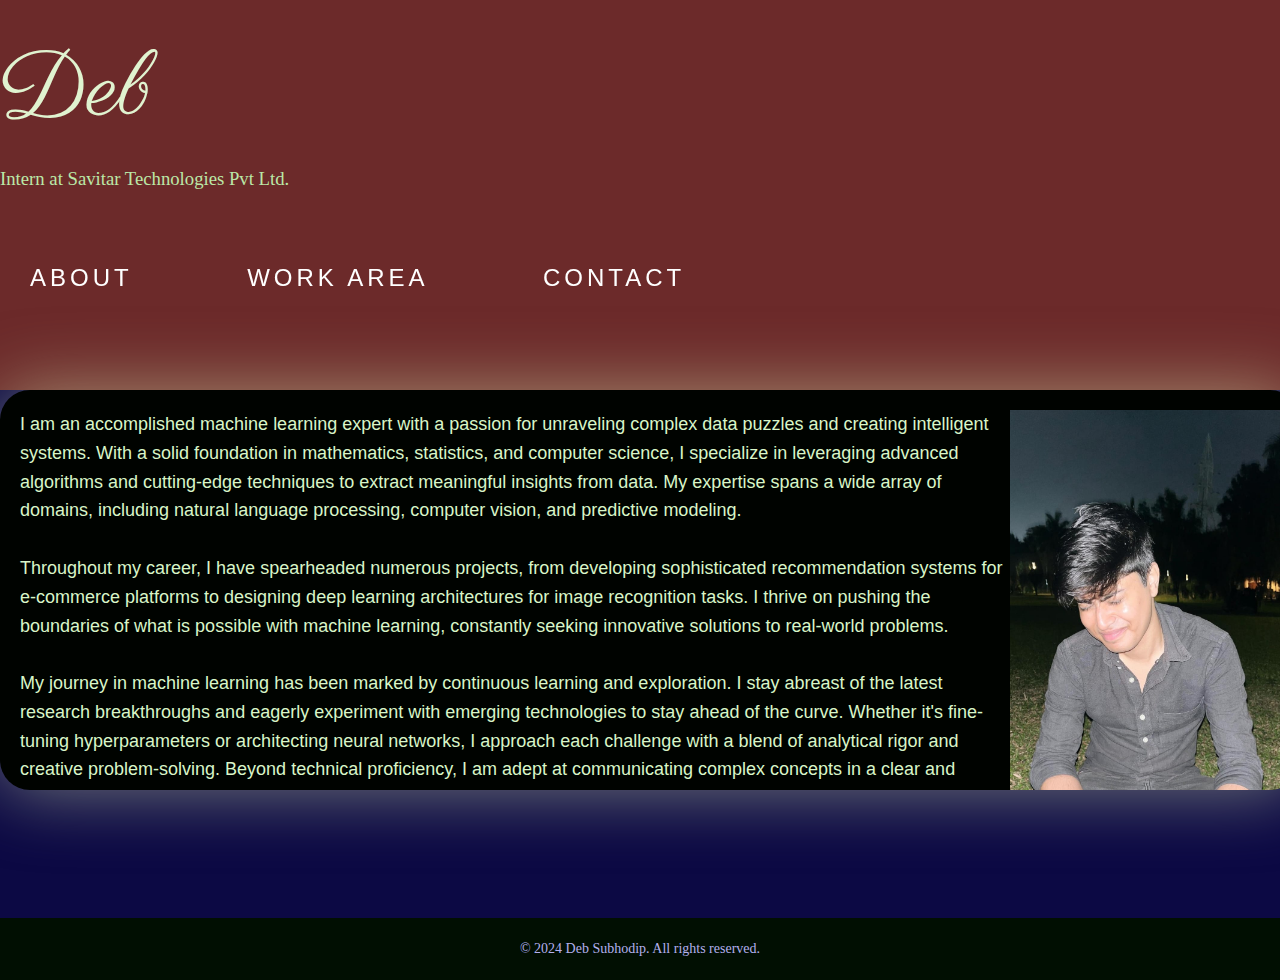
<file: index.html>
<!DOCTYPE html>
<html lang="en">

<head>
    <script src="script.js"></script>
    <script>
        function updateTime() {
            const now = new Date();
            const timeString = now.toLocaleTimeString();
            document.getElementById('clock').textContent = timeString;
        }
        setInterval(updateTime, 1000);
    </script>
    <meta charset="UTF-8">
    <meta name="viewport" content="width=device-width, initial-scale=1.0">
    <title>Deb - Portfolio</title>
    <link rel="stylesheet" href="styles2.css">
    <link rel="preconnect" href="https://fonts.googleapis.com">
    <link rel="preconnect" href="https://fonts.gstatic.com" crossorigin>
    <link href="https://fonts.googleapis.com/css2?family=Parisienne&display=swap" rel="stylesheet">
    <style>
        #clock {
            float: right;
            margin-top: 25px;
            margin-right: 20px;
            font-size: 18px;
            font-weight: bold;
        }
    </style>
</head>

<body>
    <header>
        <nav>
            <div class="container">
                <h1 class="parisienne-regular">Deb </h1>
                <h3>Intern at Savitar Technologies Pvt Ltd.</h3>
                <span id="clock"></span>
                <ul>
                    <li><a href="About\index.html">About</a></li>
                    <li><a href="ML\index.html">Work Area</a></li>
                    <li><a href="Contact\index.html">Contact</a></li>
                </ul>
            </div>
        </nav>
    </header>
    <div class="tile" id="glowing-tile">
        <div class="content">
            <p class="descr">I am an accomplished machine learning expert with a passion for unraveling complex data
                puzzles and creating intelligent systems. With a solid foundation in mathematics, statistics, and
                computer science, I specialize in leveraging advanced algorithms and cutting-edge techniques to extract
                meaningful insights from data. My expertise spans a wide array of domains, including natural language
                processing, computer vision, and predictive modeling.
                <br><br>
                Throughout my career, I have spearheaded numerous projects, from developing sophisticated recommendation
                systems for e-commerce platforms to designing deep learning architectures for image recognition tasks. I
                thrive on pushing the boundaries of what is possible with machine learning, constantly seeking
                innovative solutions to real-world problems.
                <br><br>
                My journey in machine learning has been marked by continuous learning and exploration. I stay abreast of
                the latest research breakthroughs and eagerly experiment with emerging technologies to stay ahead of the
                curve. Whether it's fine-tuning hyperparameters or architecting neural networks, I approach each
                challenge with a blend of analytical rigor and creative problem-solving.

                Beyond technical proficiency, I am adept at communicating complex concepts in a clear and concise
                manner, whether to fellow experts or stakeholders with non-technical backgrounds. I am driven by a
                desire to democratize machine learning and empower others to harness its transformative potential.

                In summary, I am a dedicated machine learning enthusiast with a proven track record of delivering
                impactful solutions in diverse domains. I am always eager to collaborate on exciting projects and
                contribute to the advancement of artificial intelligence.
            </p>
            <img src="img.jpeg" alt="Your Image">
        </div>
    </div>

    <script src="script.js"></script>
    <li></li>
    <li></li>
    <li></li>
    <li></li>
    <li></li>
    <footer>
        <div class="footer">
            <p>&copy; 2024 Deb Subhodip. All rights reserved.</p>
        </div>
    </footer>
</body>


</html>
</file>
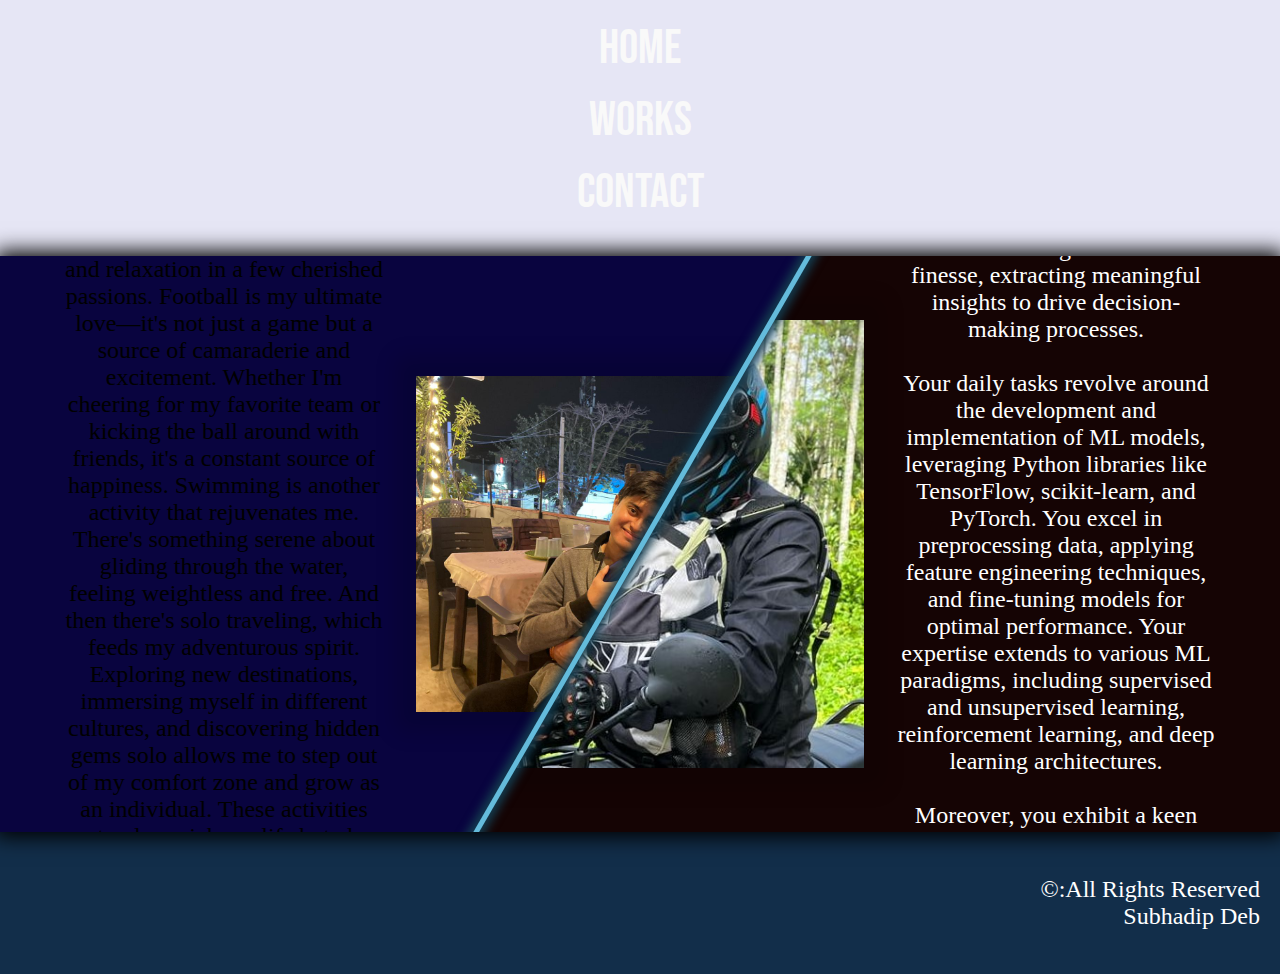
<file: About/index.html>
<!DOCTYPE html>
<html lang="en">

<head>
    <meta charset="UTF-8">
    <meta name="viewport" content="width=device-width, initial-scale=1.0">
    <title>Document</title>
    <link rel="stylesheet" href="styles.css">


    <head>

        <link rel="preconnect" href="https://fonts.googleapis.com">
        <link rel="preconnect" href="https://fonts.gstatic.com" crossorigin>
        <link href="https://fonts.googleapis.com/css2?family=Bebas+Neue&display=swap" rel="stylesheet">

    </head>

<body>
    <header>
        <a href="..\index.html" style="display: block; text-align: center;" class="bebas-neue-regular">HOME</a>
        <a href="..\ML\index.html" style="display: block; text-align: center;" class="bebas-neue-regular">WORKS</a>
        <a href="..\Contact\index.html" style="display: block; text-align: center;"
            class="bebas-neue-regular">CONTACT</a>
    </header>
    <script src="script.js"></script>
    <div class="splitview skewed">
        <div class="panel top">
            <div class="content">
                <div class="description">
                    <h1 style="color: black; font-size:xx-large;">Personal Life</h1><br>
                    <p style="color: black;">In my personal life, I find joy and relaxation in a few cherished passions.
                        Football is my
                        ultimate love—it's not just a game but a source of camaraderie and excitement. Whether I'm
                        cheering for my favorite team or kicking the ball around with friends, it's a constant source of
                        happiness. Swimming is another activity that rejuvenates me. There's something serene about
                        gliding through the water, feeling weightless and free. And then there's solo traveling, which
                        feeds my adventurous spirit. Exploring new destinations, immersing myself in different cultures,
                        and discovering hidden gems solo allows me to step out of my comfort zone and grow as an
                        individual. These activities not only enrich my life but also provide balance and fulfillment,
                        keeping me energized and ready to tackle whatever comes my way.
                    </p>
                </div>

                <img src="right2.jpeg" alt="Original">
            </div>
        </div>

        <div class="panel bottom">
            <div class="content">
                <div class="description">
                    <h1>Professional Life</h1>
                    <p><br>As a Software Engineering intern with a focus on Machine Learning (ML) and Data Analysis,
                        your
                        professional journey is characterized by a fusion of technical prowess and analytical acumen.
                        Within this realm, you navigate complex datasets and algorithms with finesse, extracting
                        meaningful insights to drive decision-making processes.<br>
                        <br>
                        Your daily tasks revolve around the development and implementation of ML models, leveraging
                        Python libraries like TensorFlow, scikit-learn, and PyTorch. You excel in preprocessing data,
                        applying feature engineering techniques, and fine-tuning models for optimal performance. Your
                        expertise extends to various ML paradigms, including supervised and unsupervised learning,
                        reinforcement learning, and deep learning architectures.
                        <br><br>
                        Moreover, you exhibit a keen understanding of statistical analysis, employing techniques such as
                        hypothesis testing, regression analysis, and clustering methods to derive actionable conclusions
                        from data. Your proficiency in data visualization tools like Matplotlib, Seaborn, and Plotly
                        enables you to convey complex findings in intuitive and compelling ways.


                    </p>
                </div>

                <img src="left.jpeg" alt="Duotone">
            </div>
        </div>

        <div class="handle"></div>
    </div>
    <footer>
        <p>&copy:All Rights Reserved<br>Subhadip Deb</p>
    </footer>
</body>

</html>
</file>
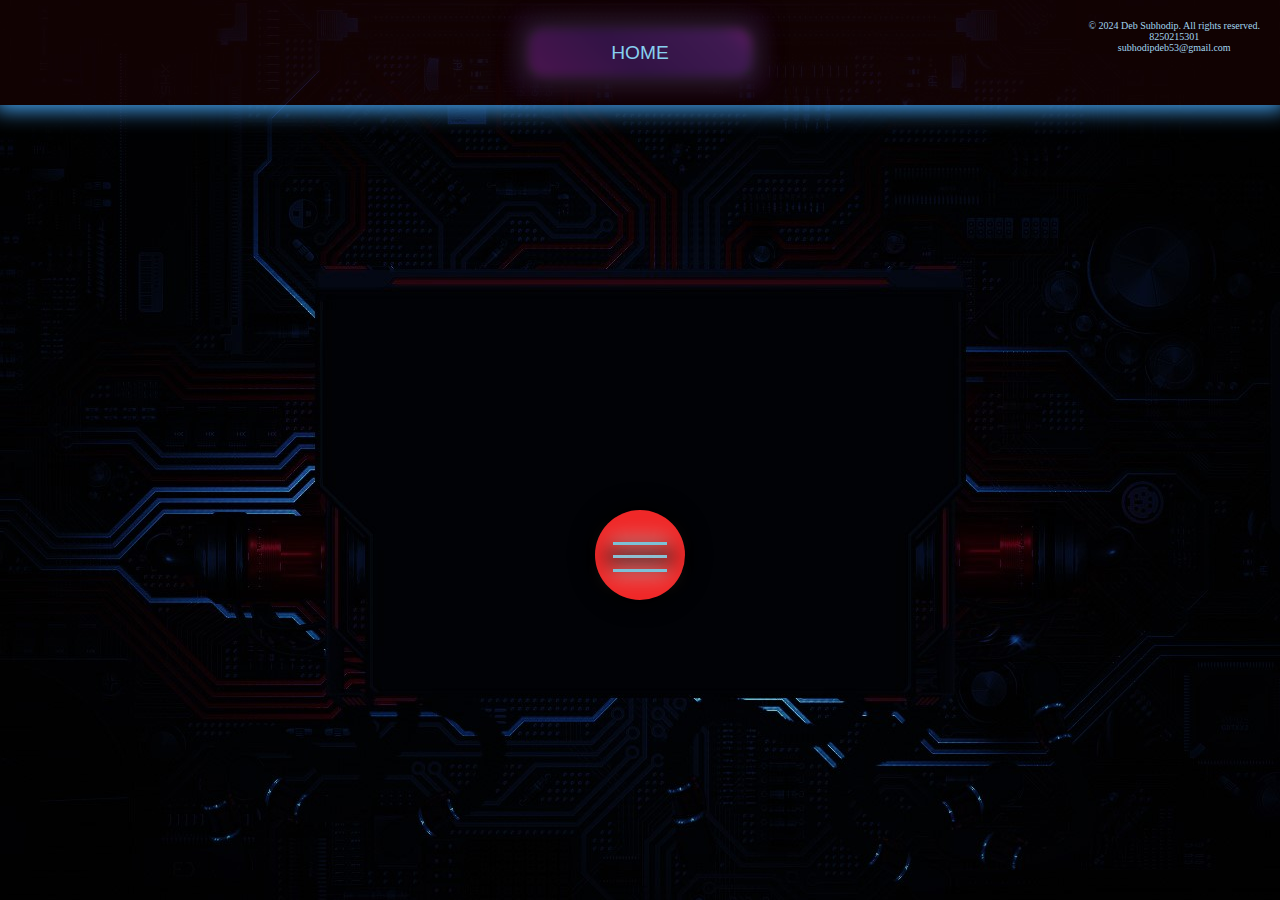
<file: Contact/index.html>
<!DOCTYPE html>
<html lang="en">

<head>
    <meta charset="UTF-8">
    <meta name="viewport" content="width=device-width, initial-scale=1.0">
    <title>Document</title>
    <link rel="stylesheet" href="styles.css">
</head>

<body>
    <header>
        <button class="glow-on-hover" onclick="location.href='../index.html'">HOME</button>

        <div class="header-text">&copy; 2024 Deb Subhodip. All rights reserved.<br>8250215301<br>subhodipdeb53@gmail.com
        </div>
    </header>
    <span><span></span></span>

    <div class="wrap">
        <a href="https://www.instagram.com/deb_subhodip?igsh=cGZiMnBqb2R4ZTlr">
            <div></div>
        </a>
        <a href="https://github.com/DeSlayer2800/Project_1.git">
            <div></div>
        </a>
        <a href="https://www.linkedin.com/in/subhodip-deb-996642271/">
            <div></div>
        </a>
        <a href="https://www.facebook.com/DebSubhodip?mibextid=ZbWKwL">
            <div></div>
        </a>
        <a href="https://drive.google.com/file/d/1_RFMbkCjoBpbvNoPkNZaAgqFqn5A5xL-/view?usp=drive_link">
            <div></div>
        </a>
    </div>


</body>

</html>
</file>
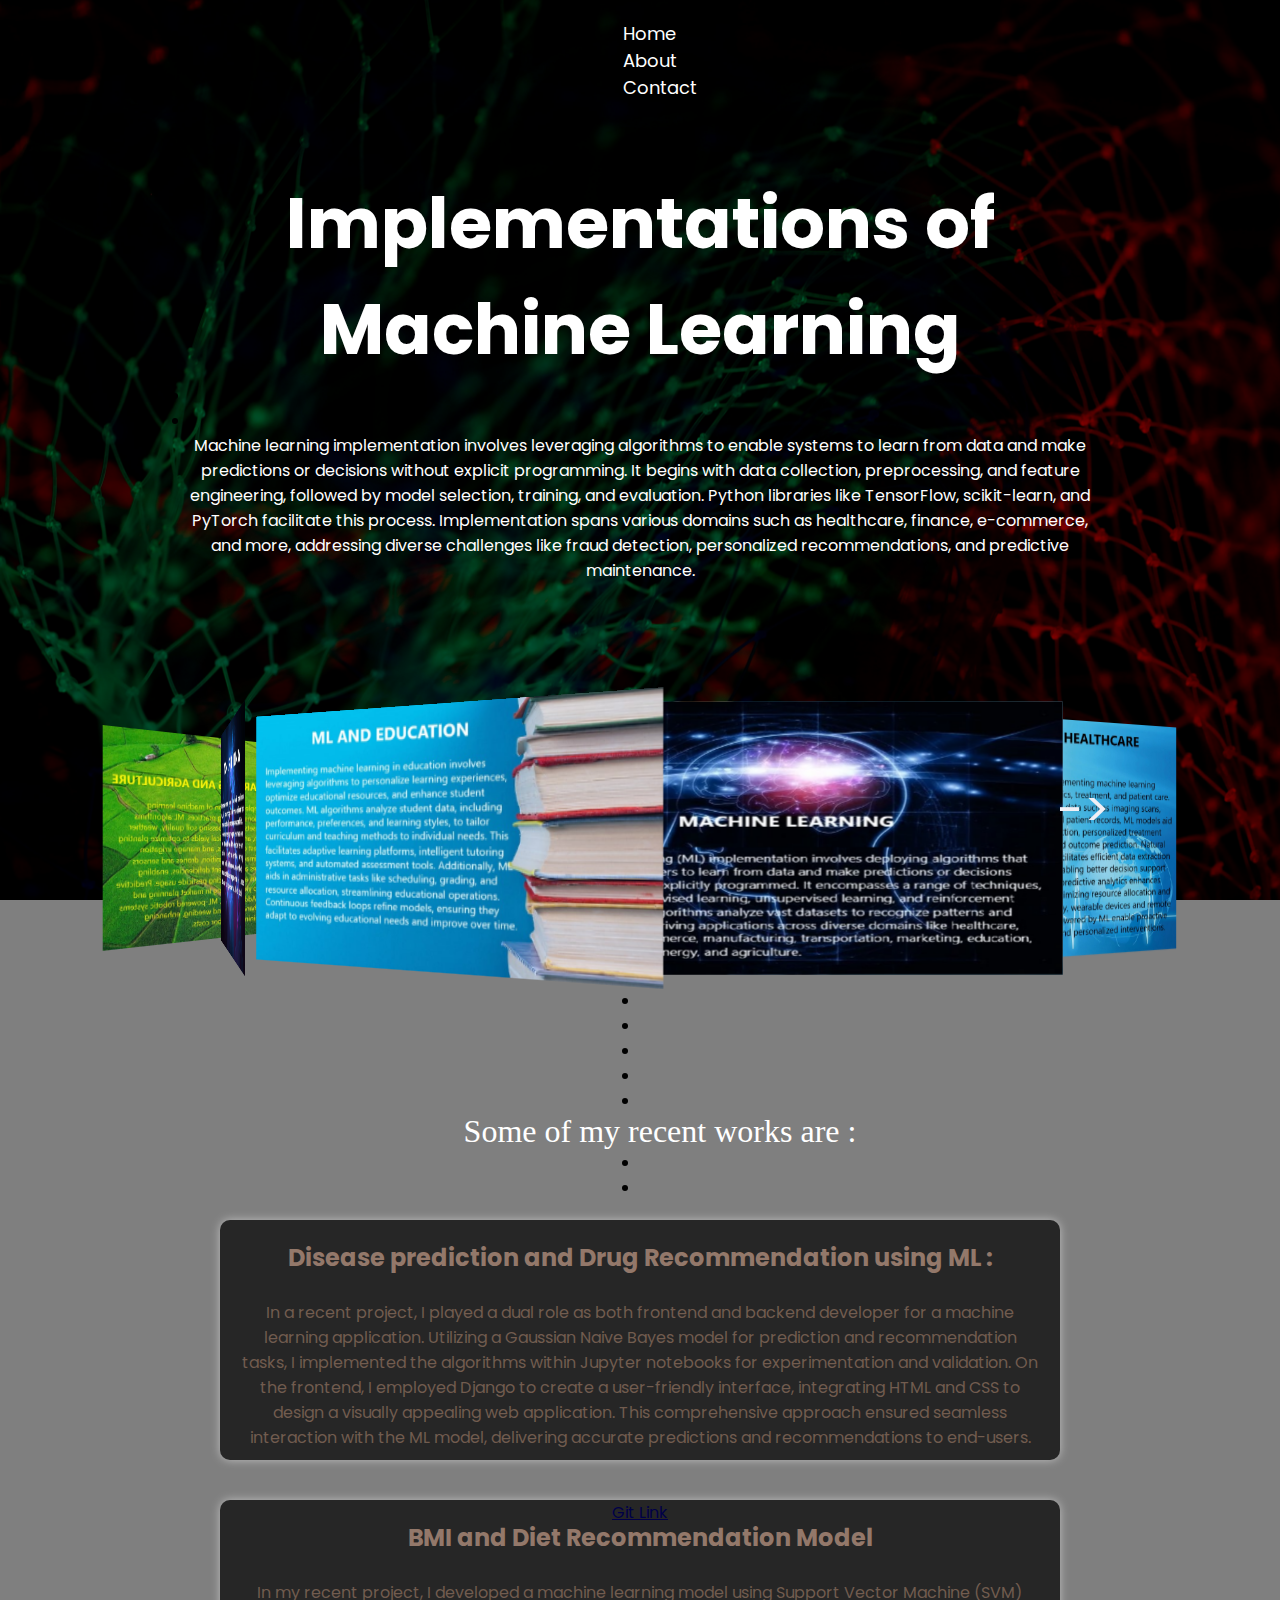
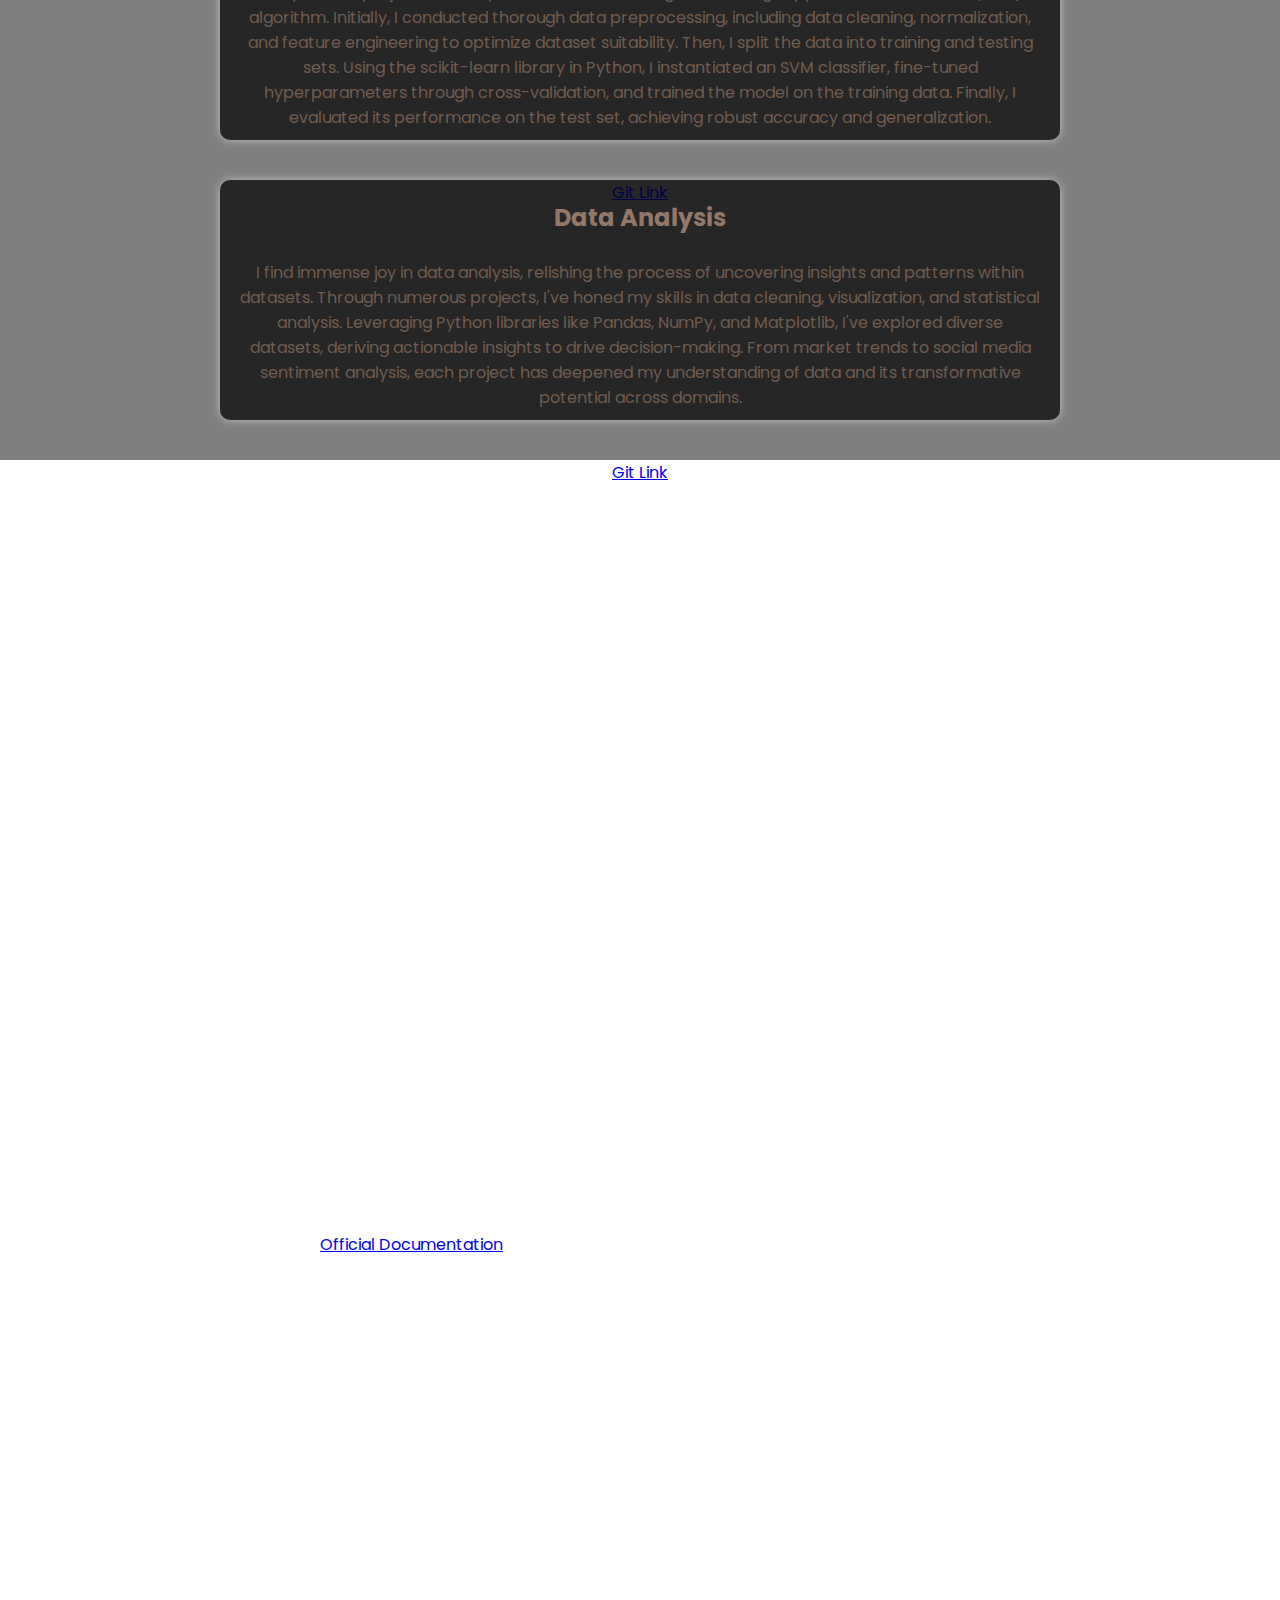
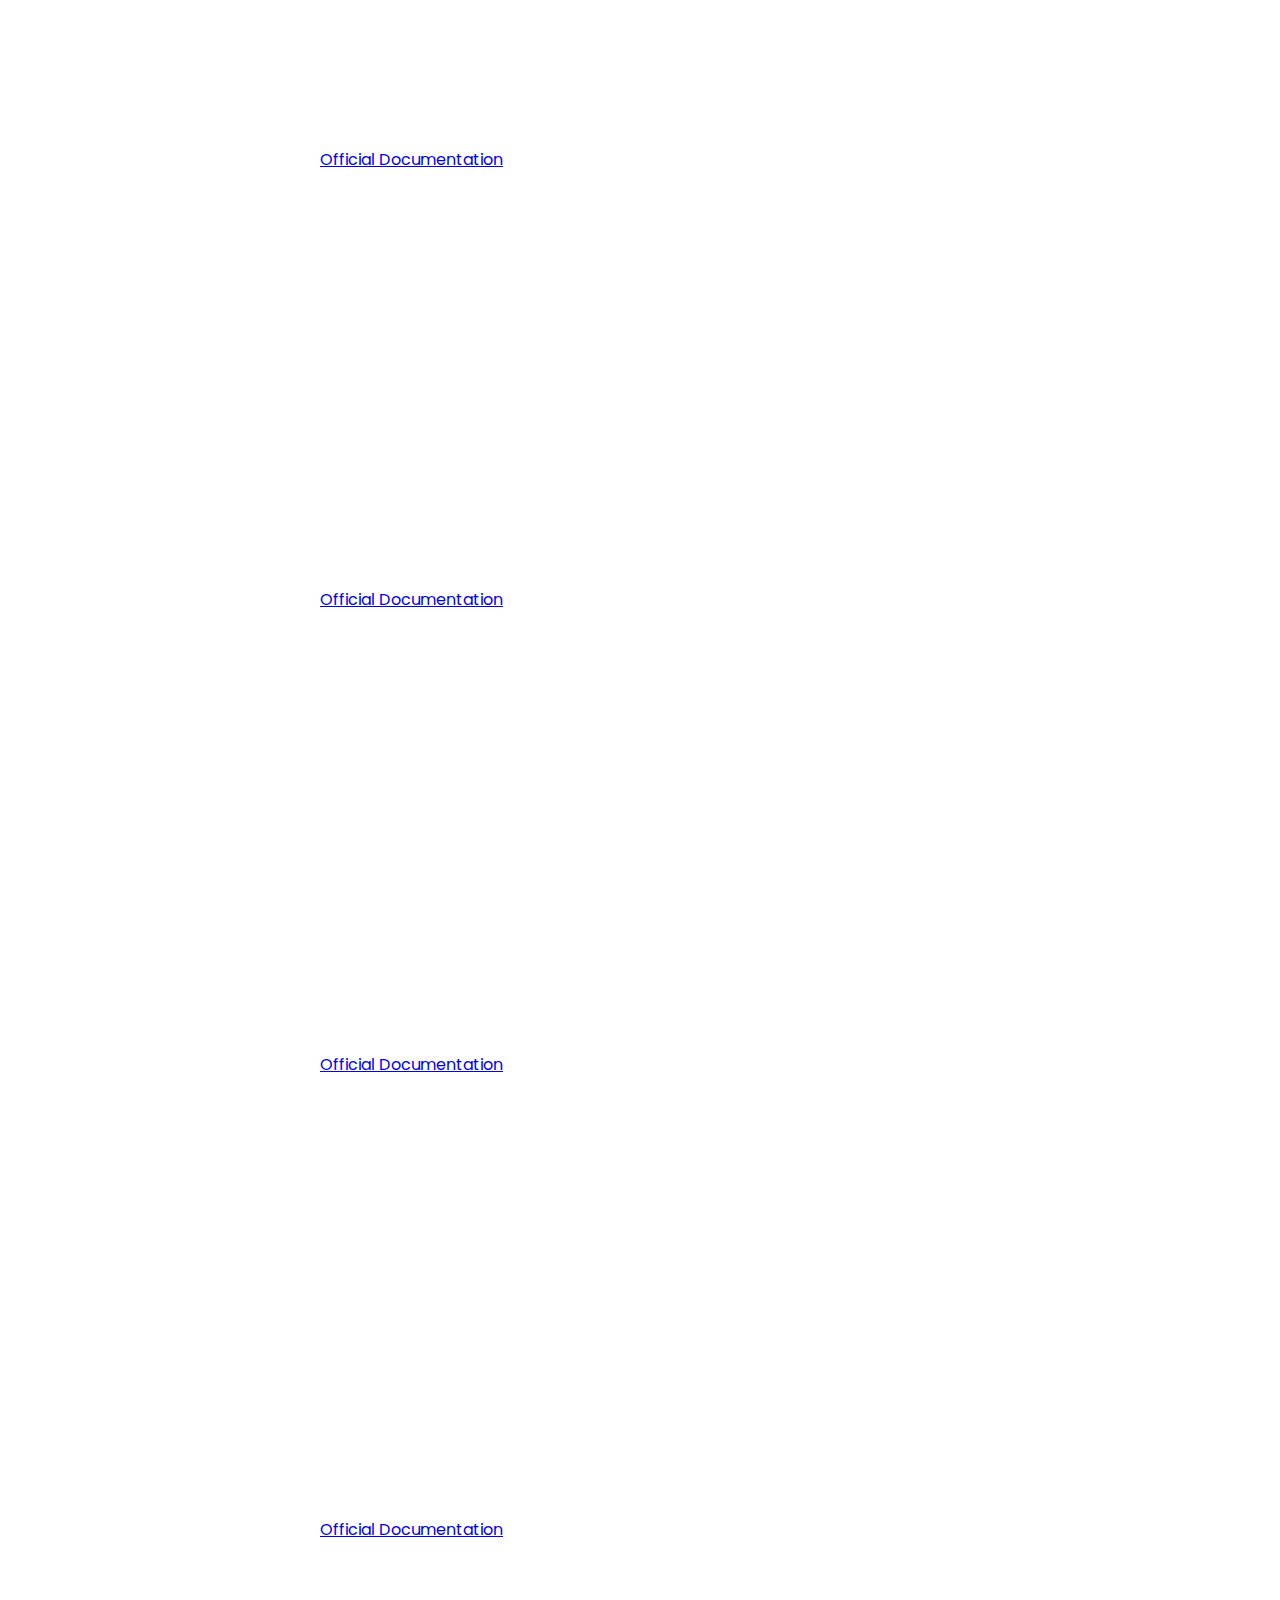
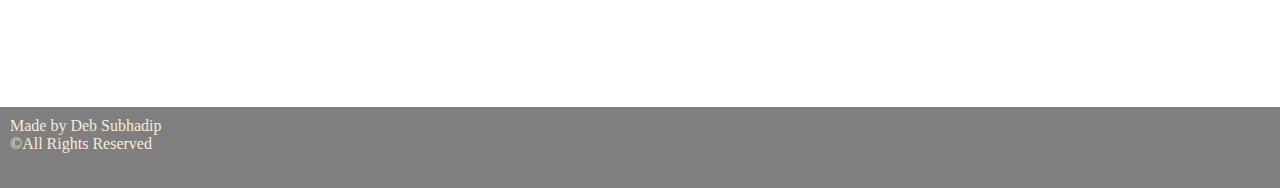
<file: ML/index.html>
<!DOCTYPE html>
<html lang="en">

<head>
    <meta charset="UTF-8">
    <meta name="viewport" content="width=device-width, initial-scale=1.0">
    <title>ML</title>

    <!-- Style CSS -->
    <link rel="stylesheet" href="./style.css">
</head>

<body>
    <header class="transparent-header">
        <nav>
            <ul>
                <li><a href="..\index.html">Home</a></li>
                <li><a href="..\About\index.html">About</a></li>
                <li><a href="..\Contact\index.html">Contact</a></li>
            </ul>
        </nav>
    </header>
    <div class="main">

        <div class="title">
            <li></li>
            <li></li>
            <li></li>
            <li></li>
            <li></li>
            <li></li>

            <h1>Implementations of Machine Learning</h1>
            <li></li>
            <li></li>
            <small>Machine learning implementation involves leveraging algorithms to enable systems to learn from data
                and make predictions or decisions without explicit programming. It begins with data collection,
                preprocessing, and feature engineering, followed by model selection, training, and evaluation. Python
                libraries like TensorFlow, scikit-learn, and PyTorch facilitate this process. Implementation spans
                various domains such as healthcare, finance, e-commerce, and more, addressing diverse challenges like
                fraud detection, personalized recommendations, and predictive maintenance. </small>
        </div>

        <div class="container">




            <div class="image-container">

                <span style="--i: 10;">
                    <img src="img\finance.jpg">
                </span>

                <span style="--i: 1;">
                    <img src="img\healthcare1.jpg">
                </span>

                <span style="--i: 2;">
                    <img src="img\finance.jpg">
                </span>

                <span style="--i: 3;">
                    <img src="img\cybersec.jpg">
                </span>

                <span style="--i: 4;">
                    <img src="img\ecom.jpg">
                </span>

                <span style="--i: 5;">
                    <img src="img\manufacturing.jpg">
                </span>

                <span style="--i: 6;">
                    <img src="img\transport.jpg">
                </span>

                <span style="--i: 7;">
                    <img src="img\agri.jpg">
                </span>

                <span style="--i: 8;">
                    <img src="img\energy.jpg">
                </span>

                <span style="--i: 9;">
                    <img src="img\education.jpg">
                </span>

                <span style="--i: 10;">
                    <img src="img\1st.jpg">
                </span>
            </div>

            <button id="prev" class="transparent-btn">-></button>

        </div>
        <li></li>
        <li></li>
        <li></li>
        <li></li>
        <li></li>
        <small class="desc2">Some of my recent works are :</small>
        <li></li>
        <li></li>
        <div class="gt2">

            <h2 style="color: rgb(147, 120, 106);">Disease prediction and Drug Recommendation using ML :</h2><br>
            <p style="color: rgb(113, 92, 79);">In a recent project, I played a dual role as both frontend and backend
                developer for a machine learning
                application. Utilizing a Gaussian Naive Bayes model for prediction and recommendation tasks, I
                implemented the algorithms within Jupyter notebooks for experimentation and validation. On the frontend,
                I employed Django to create a user-friendly interface, integrating HTML and CSS to design a visually
                appealing web application. This comprehensive approach ensured seamless interaction with the ML model,
                delivering accurate predictions and recommendations to end-users.<br><br><br>
                <a href="https://github.com/DeSlayer2800/Project_1/blob/main/ML%20project.zip">Git Link</a>
            </p>
        </div>
        <div class="gt2">

            <h2 style="color: rgb(147, 120, 106);">BMI and Diet Recommendation Model</h2><br>
            <p style="color: rgb(113, 92, 79);">In my recent project, I developed a machine learning model using Support
                Vector Machine (SVM) algorithm.
                Initially, I conducted thorough data preprocessing, including data cleaning, normalization, and feature
                engineering to optimize dataset suitability. Then, I split the data into training and testing sets.
                Using the scikit-learn library in Python, I instantiated an SVM classifier, fine-tuned hyperparameters
                through cross-validation, and trained the model on the training data. Finally, I evaluated its
                performance on the test set, achieving robust accuracy and generalization.<br><br><br>
                <a href="https://github.com/DeSlayer2800/Project_1/tree/main/BMI">Git Link</a>
            </p>

        </div>
        <div class="gt2">

            <h2 style="color: rgb(147, 120, 106);">Data Analysis</h2><br>
            <p style="color: rgb(113, 92, 79);">I find immense joy in data analysis, relishing the process of uncovering
                insights and patterns within
                datasets. Through numerous projects, I've honed my skills in data cleaning, visualization, and
                statistical analysis. Leveraging Python libraries like Pandas, NumPy, and Matplotlib, I've explored
                diverse datasets, deriving actionable insights to drive decision-making. From market trends to social
                media sentiment analysis, each project has deepened my understanding of data and its transformative
                potential across domains.<br><br><br>
                <a href="https://github.com/DeSlayer2800/Project_1/tree/main/Data%20analysis%20python">Git Link</a>
            </p>

        </div>

    </div>
    <li></li>
    <li></li>
    <li></li>
    <li></li>
    <li></li>
    <small class="desc2"> I'm a seasoned ML engineer passionate about harnessing data-driven solutions to tackle complex
        problems. With extensive experience in machine learning, I specialize in developing and deploying models across
        various domains. My expertise includes proficiency in Python programming language along with libraries such as
        TensorFlow, PyTorch, and Scikit-learn for building and training models. I'm skilled in data preprocessing,
        feature engineering, model evaluation, and deployment.</small>

    <li></li>
    <li></li>
    <li></li>

    <!-- New Glowing Tile -->
    <div class="glowing-tile">
        <h2>SCIKIT-LEARN</h2>
        <p>Scikit-learn is a Python library for machine learning, offering a rich ecosystem of tools for classification,
            regression, clustering, and dimensionality reduction. Built on NumPy, SciPy, and Matplotlib, it provides
            efficient implementations of various algorithms, including SVM, decision trees, random forests, and k-means.
            Scikit-learn's simple and consistent API facilitates model training, evaluation, and hyperparameter tuning.
            It supports data preprocessing, feature selection, and model serialization, enabling seamless integration
            into production pipelines. With extensive documentation and a vibrant community, Scikit-learn fosters
            accessibility and reproducibility in machine learning research and application development, making it a
            cornerstone of the Python data science ecosystem.<br><br>
            <a href="https://scikit-learn.org/">Official Documentation</a>
        </p>

    </div>
    <li></li>
    <li></li>
    <div class="glowing-tile">
        <h2>Tensorflow</h2>
        <p>TensorFlow is an open-source machine learning framework developed by Google, widely used for building and
            training deep learning models. It provides a comprehensive ecosystem for implementing various machine
            learning algorithms, including neural networks, convolutional neural networks (CNNs), recurrent neural
            networks (RNNs), and more. TensorFlow's key feature is its flexibility, allowing developers to work
            seamlessly across different platforms, from desktops to mobile devices and large-scale distributed systems.
            With its high-level APIs and extensive documentation, TensorFlow simplifies the process of model
            development, deployment, and scaling. Its computational graph abstraction enables efficient execution of
            complex computations, making it a preferred choice for both researchers and practitioners in the field of
            machine learning.<br><br>
            <a href="https://www.tensorflow.org/guide">Official Documentation</a>
        </p>
    </div>
    <li></li>
    <li></li>
    <div class="glowing-tile">
        <h2>Keras</h2>
        <p>Keras is a high-level neural networks API written in Python, enabling easy and fast prototyping of deep
            learning models. Built on top of TensorFlow, Keras offers a user-friendly interface for building, training,
            and deploying neural networks. It provides a modular and intuitive design, facilitating experimentation with
            different architectures and configurations. Keras supports both convolutional and recurrent networks, as
            well as combinations of the two, making it suitable for a wide range of tasks such as image classification,
            natural language processing, and more. Its simplicity, flexibility, and integration with TensorFlow make
            Keras a popular choice for both beginners and experienced deep learning practitioners.
            <br><br>
            <a href="https://keras.io/">Official Documentation</a>
        </p>
    </div>
    <li></li>
    <li></li>
    <div class="glowing-tile">
        <h2>Pandas</h2>
        <p>Pandas is a powerful Python library for data manipulation and analysis. It offers data structures like
            DataFrame and Series, ideal for handling structured data. Pandas simplifies tasks such as data cleaning,
            transformation, and exploration through intuitive syntax and extensive functionality. It provides tools for
            reading and writing various data formats, including CSV, Excel, and SQL databases. With built-in functions
            for grouping, filtering, and aggregation, Pandas facilitates complex data operations efficiently. Its
            seamless integration with other libraries like NumPy and Matplotlib makes it a cornerstone in the data
            science ecosystem, empowering users to perform advanced analytics and gain valuable insights from their
            data.
            <br><br>
            <a href="https://pandas.pydata.org/docs/">Official Documentation</a>
        </p>
    </div>
    <li></li>
    <li></li>
    <div class="glowing-tile">
        <h2>Matplotlib</h2>
        <p>Matplotlib is a comprehensive Python library for creating static, interactive, and animated visualizations.
            It provides a wide range of plotting functions to generate high-quality graphs, charts, and plots for data
            analysis and presentation. Matplotlib's versatility allows users to customize every aspect of their
            visualizations, including colors, labels, axes, and annotations. It seamlessly integrates with NumPy and
            Pandas, making it ideal for visualizing scientific and statistical data. Matplotlib supports various output
            formats, including PNG, PDF, SVG, and interactive environments like Jupyter notebooks. With its intuitive
            interface and extensive documentation, Matplotlib is a powerful tool for data visualization in research,
            education, and industry applications.
            <br><br>
            <a href="https://matplotlib.org/stable/index.html">Official Documentation</a>
        </p>
    </div>
    <li></li>
    <li></li>
    <li></li>
    <li></li>
    <li></li>
    <footer>
        <p class="foot">Made by Deb Subhadip</p>
        <p class="foot">&copy;All Rights Reserved</p>
        <li></li>

    </footer>
    <!-- Script JS -->
    <script src="./script.js"></script>
</body>

</html>
</file>
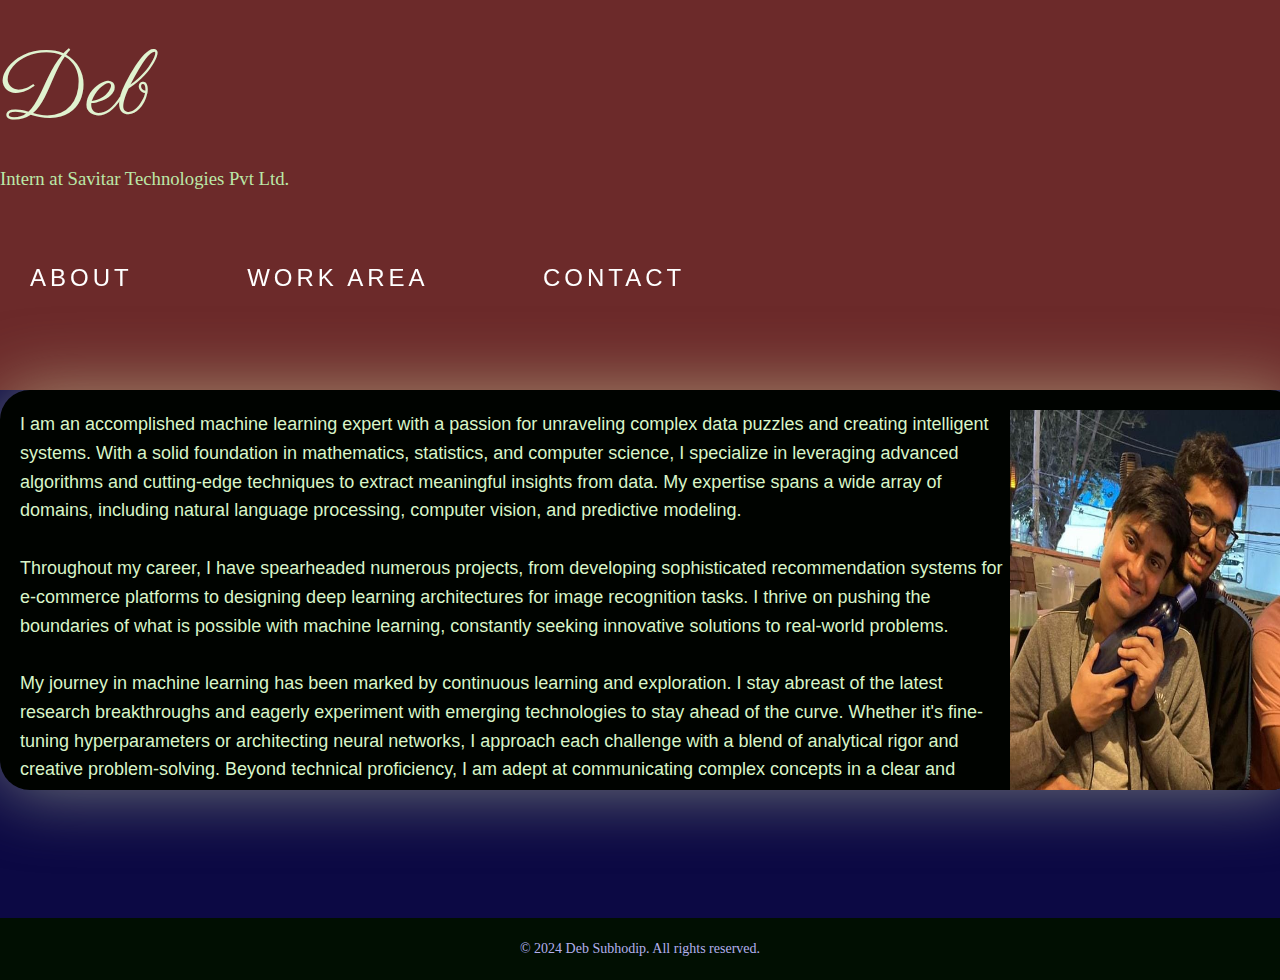
<file: Portfolio/index.html>
<!DOCTYPE html>
<html lang="en">

<head>
    <script src="script.js"></script>
    <script>
        function updateTime() {
            const now = new Date();
            const timeString = now.toLocaleTimeString();
            document.getElementById('clock').textContent = timeString;
        }
        setInterval(updateTime, 1000);
    </script>
    <meta charset="UTF-8">
    <meta name="viewport" content="width=device-width, initial-scale=1.0">
    <title>Deb - Portfolio</title>
    <link rel="stylesheet" href="styles2.css">
    <link rel="preconnect" href="https://fonts.googleapis.com">
    <link rel="preconnect" href="https://fonts.gstatic.com" crossorigin>
    <link href="https://fonts.googleapis.com/css2?family=Parisienne&display=swap" rel="stylesheet">
    <style>
        #clock {
            float: right;
            margin-top: 25px;
            margin-right: 20px;
            font-size: 18px;
            font-weight: bold;
        }
    </style>
</head>

<body>
    <header>
        <nav>
            <div class="container">
                <h1 class="parisienne-regular">Deb </h1>
                <h3>Intern at Savitar Technologies Pvt Ltd.</h3>
                <span id="clock"></span>
                <ul>
                    <li><a href="About\index.html">About</a></li>
                    <li><a href="ML\index.html">Work Area</a></li>
                    <li><a href="Contact\index.html">Contact</a></li>
                </ul>
            </div>
        </nav>
    </header>
    <div class="tile" id="glowing-tile">
        <div class="content">
            <p class="descr">I am an accomplished machine learning expert with a passion for unraveling complex data
                puzzles and creating intelligent systems. With a solid foundation in mathematics, statistics, and
                computer science, I specialize in leveraging advanced algorithms and cutting-edge techniques to extract
                meaningful insights from data. My expertise spans a wide array of domains, including natural language
                processing, computer vision, and predictive modeling.
                <br><br>
                Throughout my career, I have spearheaded numerous projects, from developing sophisticated recommendation
                systems for e-commerce platforms to designing deep learning architectures for image recognition tasks. I
                thrive on pushing the boundaries of what is possible with machine learning, constantly seeking
                innovative solutions to real-world problems.
                <br><br>
                My journey in machine learning has been marked by continuous learning and exploration. I stay abreast of
                the latest research breakthroughs and eagerly experiment with emerging technologies to stay ahead of the
                curve. Whether it's fine-tuning hyperparameters or architecting neural networks, I approach each
                challenge with a blend of analytical rigor and creative problem-solving.

                Beyond technical proficiency, I am adept at communicating complex concepts in a clear and concise
                manner, whether to fellow experts or stakeholders with non-technical backgrounds. I am driven by a
                desire to democratize machine learning and empower others to harness its transformative potential.

                In summary, I am a dedicated machine learning enthusiast with a proven track record of delivering
                impactful solutions in diverse domains. I am always eager to collaborate on exciting projects and
                contribute to the advancement of artificial intelligence.
            </p>
            <img src="tile image.jpeg" alt="Your Image">
        </div>
    </div>

    <script src="script.js"></script>
    <li></li>
    <li></li>
    <li></li>
    <li></li>
    <li></li>
    <footer>
        <div class="footer">
            <p>&copy; 2024 Deb Subhodip. All rights reserved.</p>
        </div>
    </footer>
</body>


</html>
</file>
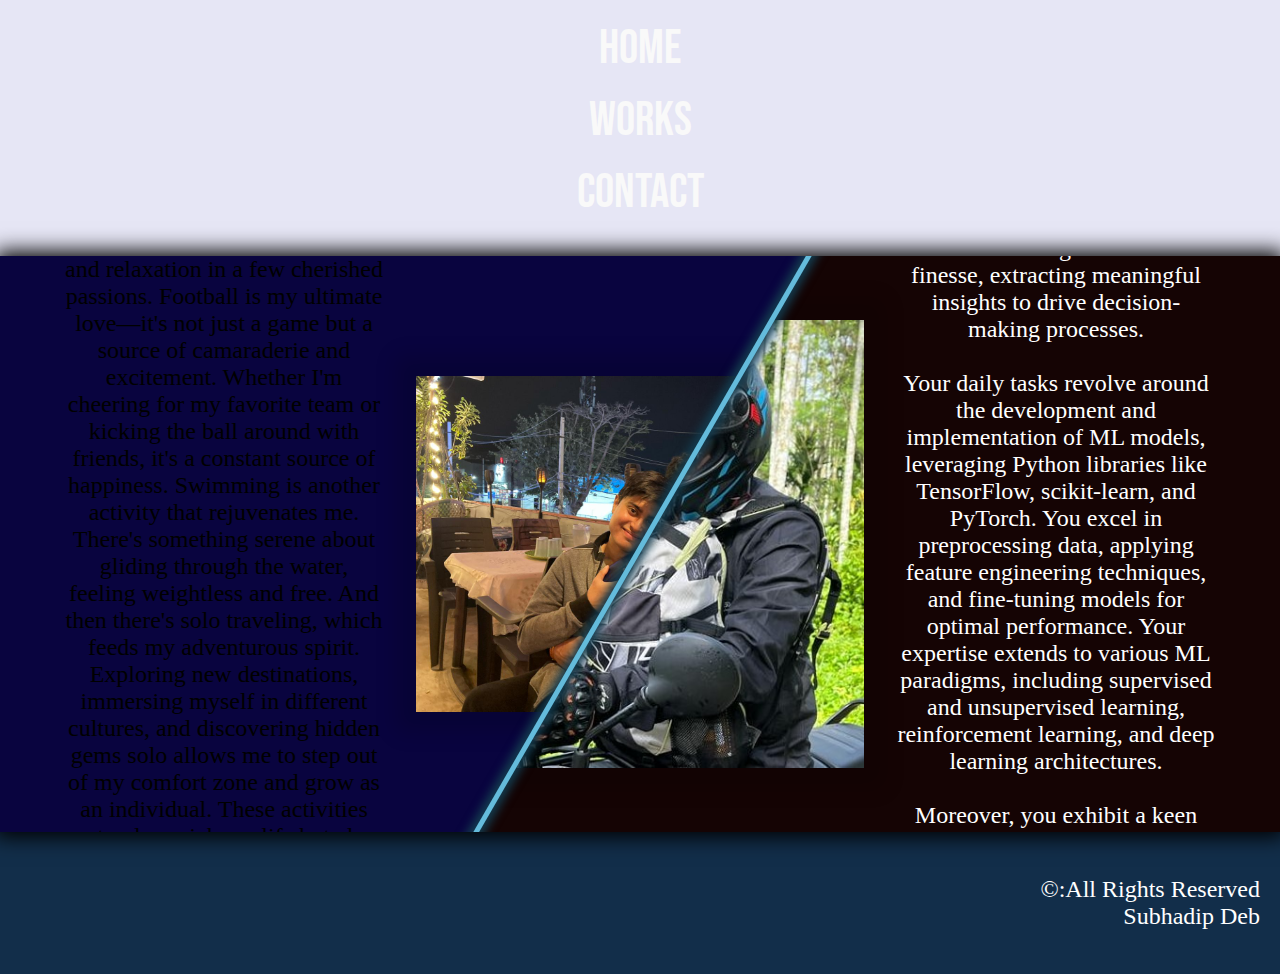
<file: Portfolio/About/index.html>
<!DOCTYPE html>
<html lang="en">

<head>
    <meta charset="UTF-8">
    <meta name="viewport" content="width=device-width, initial-scale=1.0">
    <title>Document</title>
    <link rel="stylesheet" href="styles.css">


    <head>

        <link rel="preconnect" href="https://fonts.googleapis.com">
        <link rel="preconnect" href="https://fonts.gstatic.com" crossorigin>
        <link href="https://fonts.googleapis.com/css2?family=Bebas+Neue&display=swap" rel="stylesheet">

    </head>

<body>
    <header>
        <a href="..\index2.html" style="display: block; text-align: center;" class="bebas-neue-regular">HOME</a>
        <a href="..\ML\index.html" style="display: block; text-align: center;" class="bebas-neue-regular">WORKS</a>
        <a href="..\Contact\index.html" style="display: block; text-align: center;"
            class="bebas-neue-regular">CONTACT</a>
    </header>
    <script src="script.js"></script>
    <div class="splitview skewed">
        <div class="panel top">
            <div class="content">
                <div class="description">
                    <h1 style="color: black; font-size:xx-large;">Personal Life</h1><br>
                    <p style="color: black;">In my personal life, I find joy and relaxation in a few cherished passions.
                        Football is my
                        ultimate love—it's not just a game but a source of camaraderie and excitement. Whether I'm
                        cheering for my favorite team or kicking the ball around with friends, it's a constant source of
                        happiness. Swimming is another activity that rejuvenates me. There's something serene about
                        gliding through the water, feeling weightless and free. And then there's solo traveling, which
                        feeds my adventurous spirit. Exploring new destinations, immersing myself in different cultures,
                        and discovering hidden gems solo allows me to step out of my comfort zone and grow as an
                        individual. These activities not only enrich my life but also provide balance and fulfillment,
                        keeping me energized and ready to tackle whatever comes my way.
                    </p>
                </div>

                <img src="right2.jpeg" alt="Original">
            </div>
        </div>

        <div class="panel bottom">
            <div class="content">
                <div class="description">
                    <h1>Professional Life</h1>
                    <p><br>As a Software Engineering intern with a focus on Machine Learning (ML) and Data Analysis,
                        your
                        professional journey is characterized by a fusion of technical prowess and analytical acumen.
                        Within this realm, you navigate complex datasets and algorithms with finesse, extracting
                        meaningful insights to drive decision-making processes.<br>
                        <br>
                        Your daily tasks revolve around the development and implementation of ML models, leveraging
                        Python libraries like TensorFlow, scikit-learn, and PyTorch. You excel in preprocessing data,
                        applying feature engineering techniques, and fine-tuning models for optimal performance. Your
                        expertise extends to various ML paradigms, including supervised and unsupervised learning,
                        reinforcement learning, and deep learning architectures.
                        <br><br>
                        Moreover, you exhibit a keen understanding of statistical analysis, employing techniques such as
                        hypothesis testing, regression analysis, and clustering methods to derive actionable conclusions
                        from data. Your proficiency in data visualization tools like Matplotlib, Seaborn, and Plotly
                        enables you to convey complex findings in intuitive and compelling ways.


                    </p>
                </div>

                <img src="left.jpeg" alt="Duotone">
            </div>
        </div>

        <div class="handle"></div>
    </div>
    <footer>
        <p>&copy:All Rights Reserved<br>Subhadip Deb</p>
    </footer>
</body>

</html>
</file>
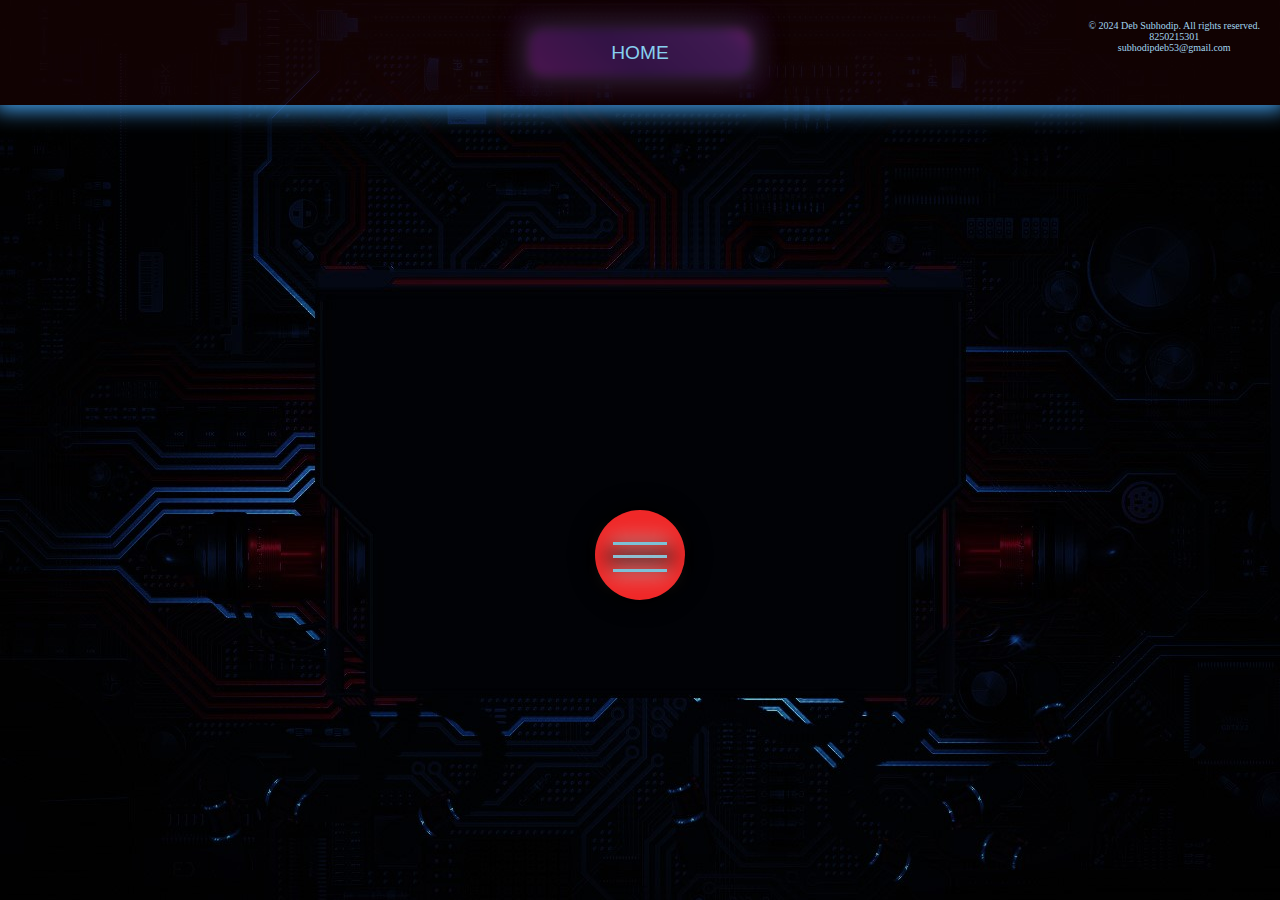
<file: Portfolio/Contact/index.html>
<!DOCTYPE html>
<html lang="en">

<head>
    <meta charset="UTF-8">
    <meta name="viewport" content="width=device-width, initial-scale=1.0">
    <title>Document</title>
    <link rel="stylesheet" href="styles.css">
</head>

<body>
    <header>
        <button class="glow-on-hover" onclick="location.href='../index2.html'">HOME</button>

        <div class="header-text">&copy; 2024 Deb Subhodip. All rights reserved.<br>8250215301<br>subhodipdeb53@gmail.com
        </div>
    </header>
    <span><span></span></span>

    <div class="wrap">
        <a href="https://www.instagram.com/deb_subhodip?igsh=cGZiMnBqb2R4ZTlr">
            <div></div>
        </a>
        <a href="https://github.com/DeSlayer2800/Project_1.git">
            <div></div>
        </a>
        <a href="https://www.linkedin.com/in/subhodip-deb-996642271/">
            <div></div>
        </a>
        <a href="https://www.facebook.com/DebSubhodip?mibextid=ZbWKwL">
            <div></div>
        </a>
        <a href="https://drive.google.com/file/d/1gSGzFMNGD72uznRZdR1ZoeuAa5oGAsqy/view?usp=drivesdk">
            <div></div>
        </a>
    </div>


</body>

</html>
</file>
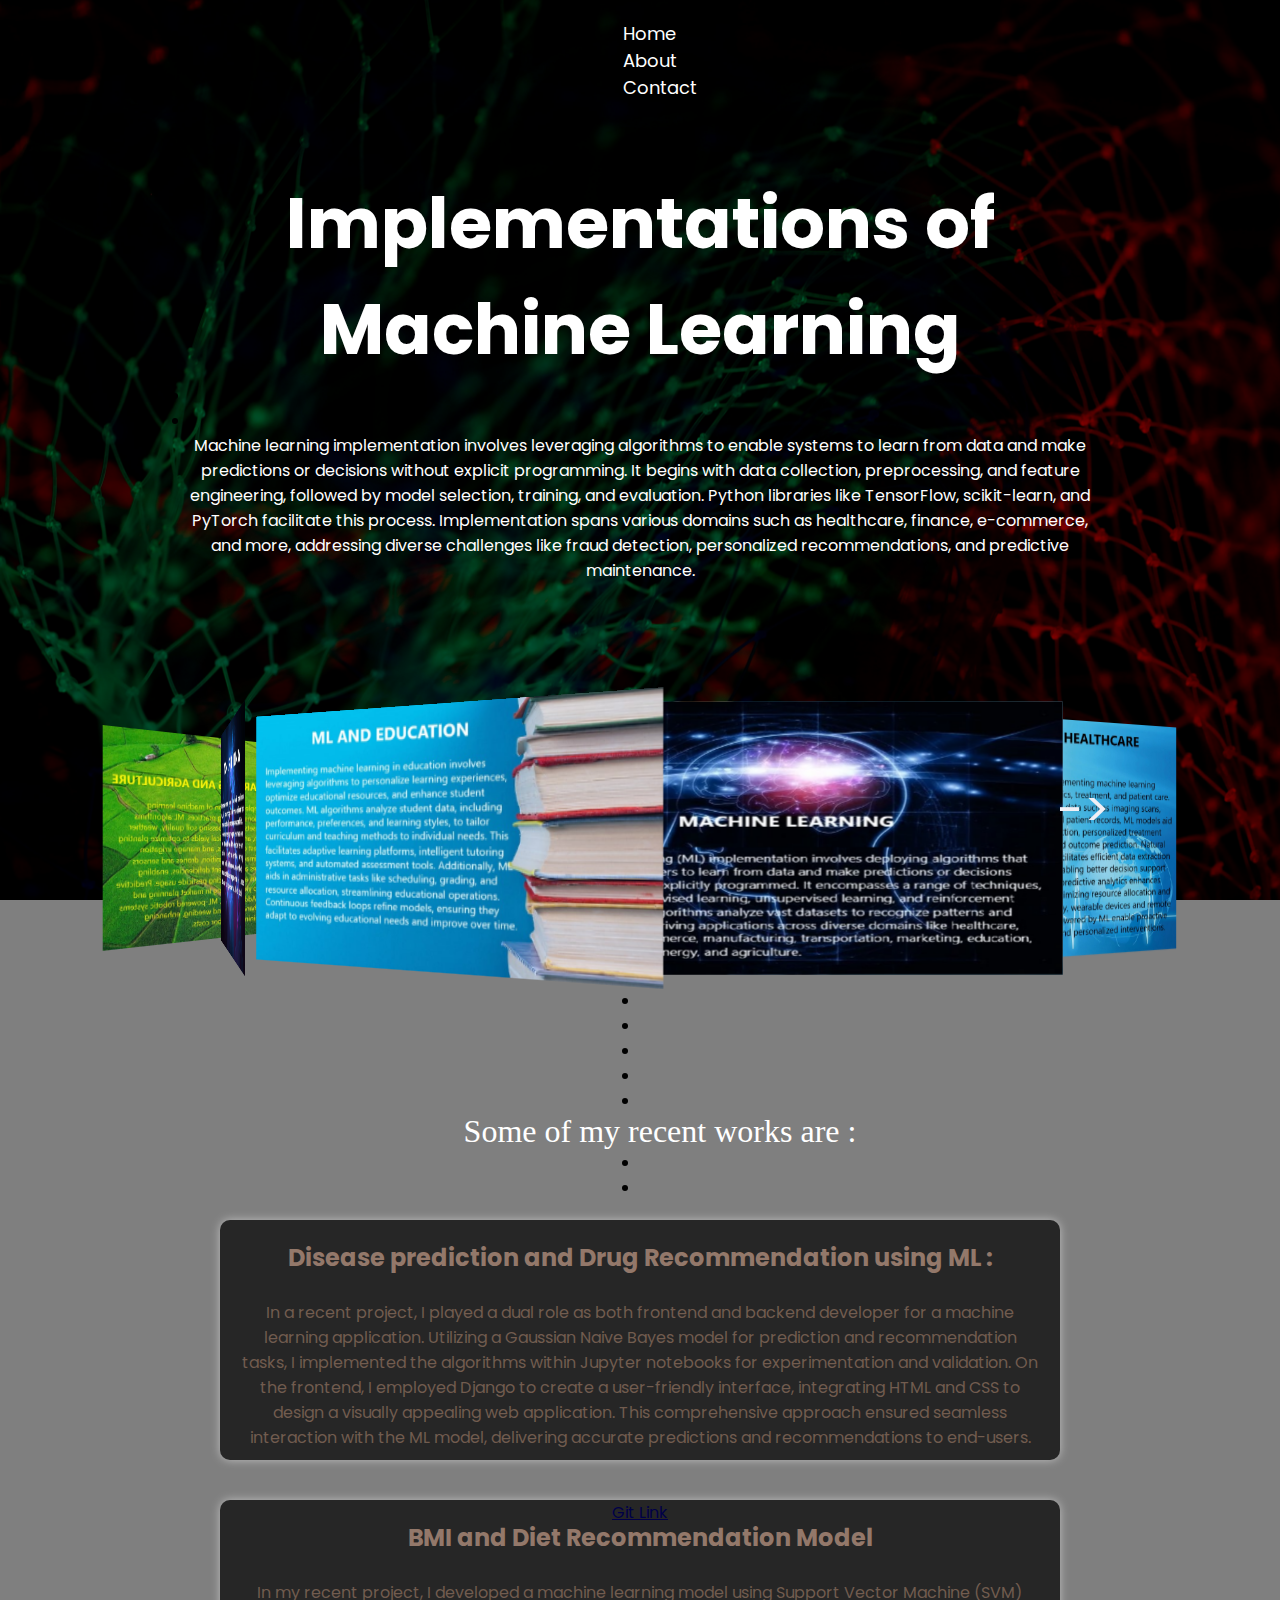
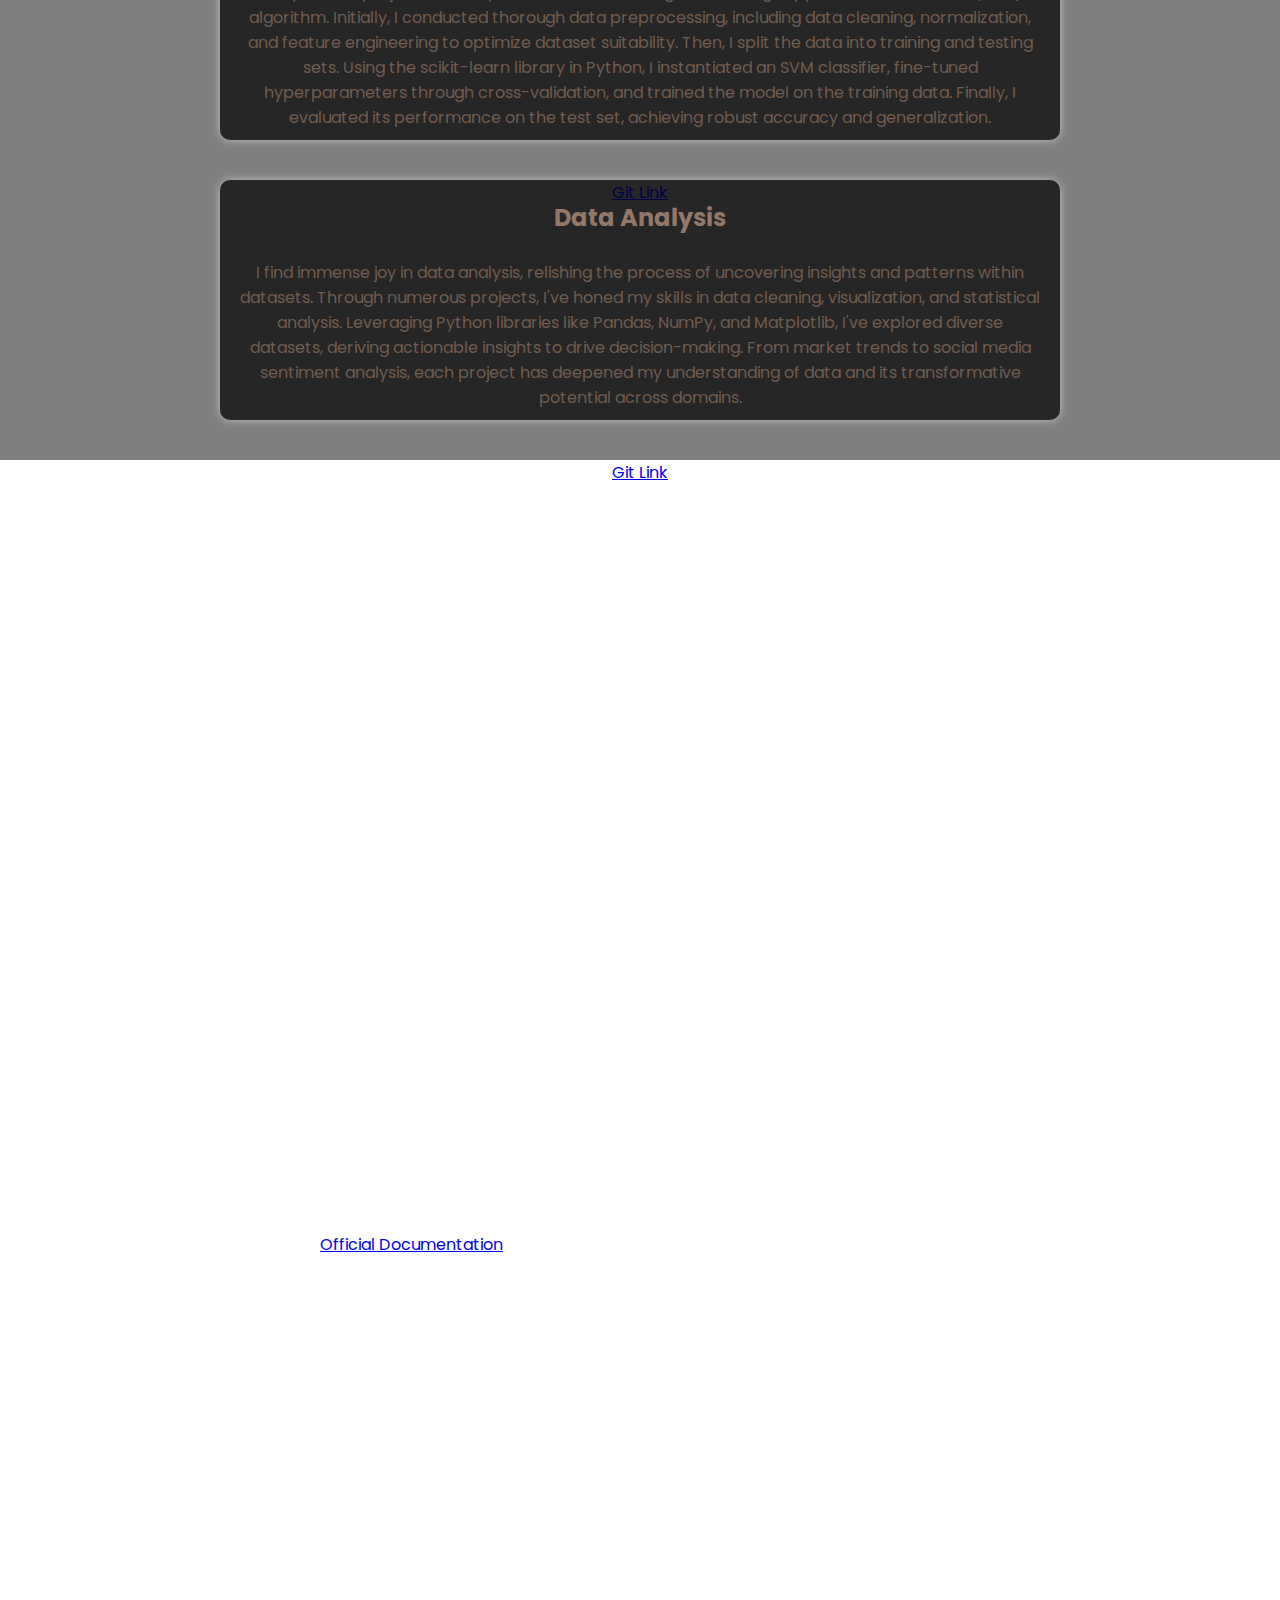
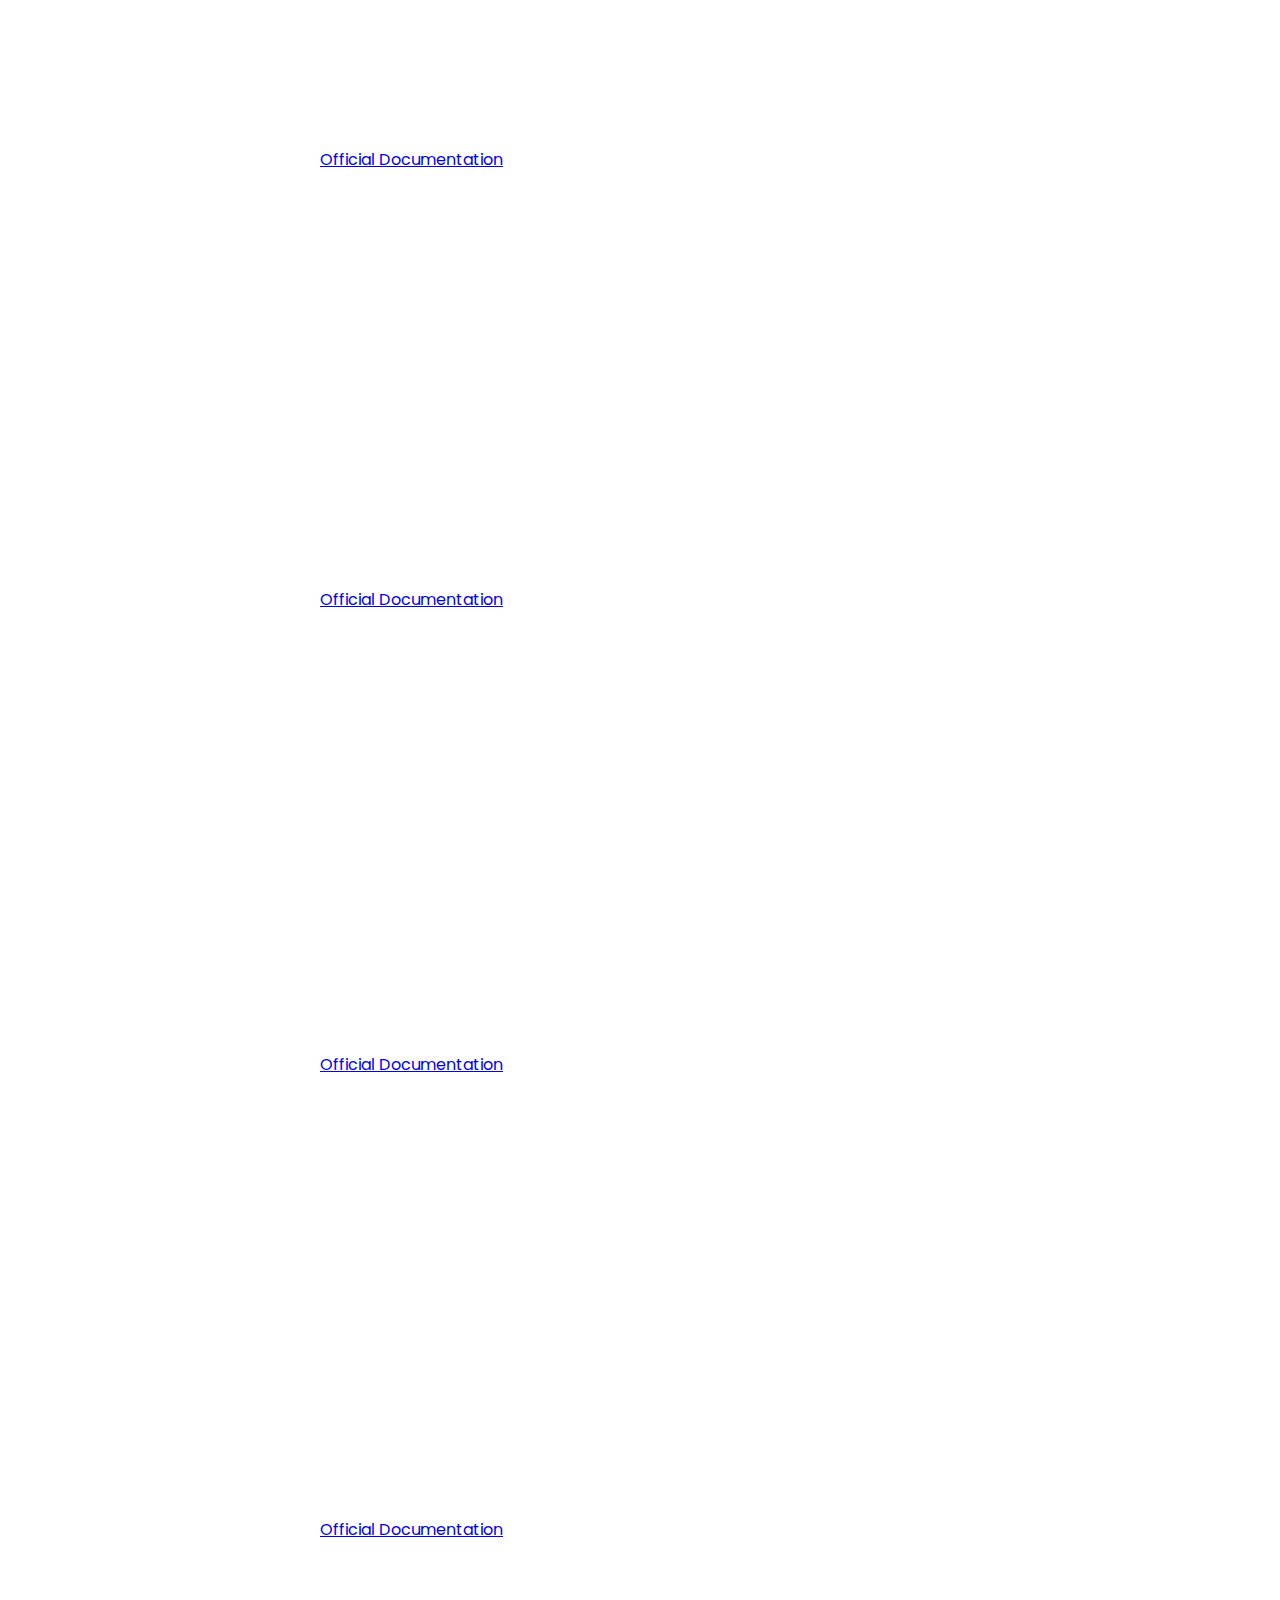
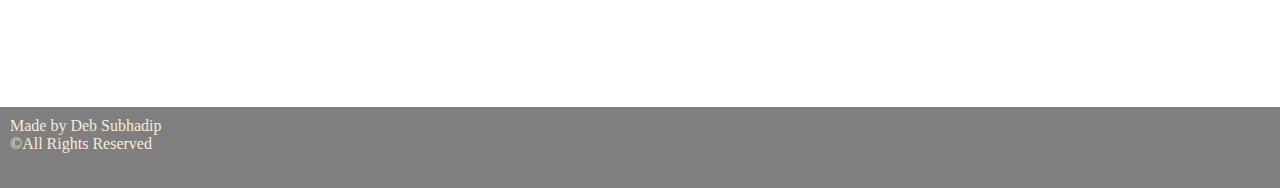
<file: Portfolio/ML/index.html>
<!DOCTYPE html>
<html lang="en">

<head>
    <meta charset="UTF-8">
    <meta name="viewport" content="width=device-width, initial-scale=1.0">
    <title>ML</title>

    <!-- Style CSS -->
    <link rel="stylesheet" href="./style.css">
</head>

<body>
    <header class="transparent-header">
        <nav>
            <ul>
                <li><a href="..\index2.html">Home</a></li>
                <li><a href="..\About\index.html">About</a></li>
                <li><a href="..\Contact\index.html">Contact</a></li>
            </ul>
        </nav>
    </header>
    <div class="main">

        <div class="title">
            <li></li>
            <li></li>
            <li></li>
            <li></li>
            <li></li>
            <li></li>

            <h1>Implementations of Machine Learning</h1>
            <li></li>
            <li></li>
            <small>Machine learning implementation involves leveraging algorithms to enable systems to learn from data
                and make predictions or decisions without explicit programming. It begins with data collection,
                preprocessing, and feature engineering, followed by model selection, training, and evaluation. Python
                libraries like TensorFlow, scikit-learn, and PyTorch facilitate this process. Implementation spans
                various domains such as healthcare, finance, e-commerce, and more, addressing diverse challenges like
                fraud detection, personalized recommendations, and predictive maintenance. </small>
        </div>

        <div class="container">




            <div class="image-container">

                <span style="--i: 10;">
                    <img src="img\finance.jpg">
                </span>

                <span style="--i: 1;">
                    <img src="img\healthcare1.jpg">
                </span>

                <span style="--i: 2;">
                    <img src="img\finance.jpg">
                </span>

                <span style="--i: 3;">
                    <img src="img\cybersec.jpg">
                </span>

                <span style="--i: 4;">
                    <img src="img\ecom.jpg">
                </span>

                <span style="--i: 5;">
                    <img src="img\manufacturing.jpg">
                </span>

                <span style="--i: 6;">
                    <img src="img\transport.jpg">
                </span>

                <span style="--i: 7;">
                    <img src="img\agri.jpg">
                </span>

                <span style="--i: 8;">
                    <img src="img\energy.jpg">
                </span>

                <span style="--i: 9;">
                    <img src="img\education.jpg">
                </span>

                <span style="--i: 10;">
                    <img src="img\1st.jpg">
                </span>
            </div>

            <button id="prev" class="transparent-btn">-></button>

        </div>
        <li></li>
        <li></li>
        <li></li>
        <li></li>
        <li></li>
        <small class="desc2">Some of my recent works are :</small>
        <li></li>
        <li></li>
        <div class="gt2">

            <h2 style="color: rgb(147, 120, 106);">Disease prediction and Drug Recommendation using ML :</h2><br>
            <p style="color: rgb(113, 92, 79);">In a recent project, I played a dual role as both frontend and backend
                developer for a machine learning
                application. Utilizing a Gaussian Naive Bayes model for prediction and recommendation tasks, I
                implemented the algorithms within Jupyter notebooks for experimentation and validation. On the frontend,
                I employed Django to create a user-friendly interface, integrating HTML and CSS to design a visually
                appealing web application. This comprehensive approach ensured seamless interaction with the ML model,
                delivering accurate predictions and recommendations to end-users.<br><br><br>
                <a href="https://github.com/DeSlayer2800/Project_1/blob/main/ML%20project.zip">Git Link</a>
            </p>
        </div>
        <div class="gt2">

            <h2 style="color: rgb(147, 120, 106);">BMI and Diet Recommendation Model</h2><br>
            <p style="color: rgb(113, 92, 79);">In my recent project, I developed a machine learning model using Support
                Vector Machine (SVM) algorithm.
                Initially, I conducted thorough data preprocessing, including data cleaning, normalization, and feature
                engineering to optimize dataset suitability. Then, I split the data into training and testing sets.
                Using the scikit-learn library in Python, I instantiated an SVM classifier, fine-tuned hyperparameters
                through cross-validation, and trained the model on the training data. Finally, I evaluated its
                performance on the test set, achieving robust accuracy and generalization.<br><br><br>
                <a href="https://github.com/DeSlayer2800/Project_1/tree/main/BMI">Git Link</a>
            </p>

        </div>
        <div class="gt2">

            <h2 style="color: rgb(147, 120, 106);">Data Analysis</h2><br>
            <p style="color: rgb(113, 92, 79);">I find immense joy in data analysis, relishing the process of uncovering
                insights and patterns within
                datasets. Through numerous projects, I've honed my skills in data cleaning, visualization, and
                statistical analysis. Leveraging Python libraries like Pandas, NumPy, and Matplotlib, I've explored
                diverse datasets, deriving actionable insights to drive decision-making. From market trends to social
                media sentiment analysis, each project has deepened my understanding of data and its transformative
                potential across domains.<br><br><br>
                <a href="https://github.com/DeSlayer2800/Project_1/tree/main/Data%20analysis%20python">Git Link</a>
            </p>

        </div>

    </div>
    <li></li>
    <li></li>
    <li></li>
    <li></li>
    <li></li>
    <small class="desc2"> I'm a seasoned ML engineer passionate about harnessing data-driven solutions to tackle complex
        problems. With extensive experience in machine learning, I specialize in developing and deploying models across
        various domains. My expertise includes proficiency in Python programming language along with libraries such as
        TensorFlow, PyTorch, and Scikit-learn for building and training models. I'm skilled in data preprocessing,
        feature engineering, model evaluation, and deployment.</small>

    <li></li>
    <li></li>
    <li></li>

    <!-- New Glowing Tile -->
    <div class="glowing-tile">
        <h2>SCIKIT-LEARN</h2>
        <p>Scikit-learn is a Python library for machine learning, offering a rich ecosystem of tools for classification,
            regression, clustering, and dimensionality reduction. Built on NumPy, SciPy, and Matplotlib, it provides
            efficient implementations of various algorithms, including SVM, decision trees, random forests, and k-means.
            Scikit-learn's simple and consistent API facilitates model training, evaluation, and hyperparameter tuning.
            It supports data preprocessing, feature selection, and model serialization, enabling seamless integration
            into production pipelines. With extensive documentation and a vibrant community, Scikit-learn fosters
            accessibility and reproducibility in machine learning research and application development, making it a
            cornerstone of the Python data science ecosystem.<br><br>
            <a href="https://scikit-learn.org/">Official Documentation</a>
        </p>

    </div>
    <li></li>
    <li></li>
    <div class="glowing-tile">
        <h2>Tensorflow</h2>
        <p>TensorFlow is an open-source machine learning framework developed by Google, widely used for building and
            training deep learning models. It provides a comprehensive ecosystem for implementing various machine
            learning algorithms, including neural networks, convolutional neural networks (CNNs), recurrent neural
            networks (RNNs), and more. TensorFlow's key feature is its flexibility, allowing developers to work
            seamlessly across different platforms, from desktops to mobile devices and large-scale distributed systems.
            With its high-level APIs and extensive documentation, TensorFlow simplifies the process of model
            development, deployment, and scaling. Its computational graph abstraction enables efficient execution of
            complex computations, making it a preferred choice for both researchers and practitioners in the field of
            machine learning.<br><br>
            <a href="https://www.tensorflow.org/guide">Official Documentation</a>
        </p>
    </div>
    <li></li>
    <li></li>
    <div class="glowing-tile">
        <h2>Keras</h2>
        <p>Keras is a high-level neural networks API written in Python, enabling easy and fast prototyping of deep
            learning models. Built on top of TensorFlow, Keras offers a user-friendly interface for building, training,
            and deploying neural networks. It provides a modular and intuitive design, facilitating experimentation with
            different architectures and configurations. Keras supports both convolutional and recurrent networks, as
            well as combinations of the two, making it suitable for a wide range of tasks such as image classification,
            natural language processing, and more. Its simplicity, flexibility, and integration with TensorFlow make
            Keras a popular choice for both beginners and experienced deep learning practitioners.
            <br><br>
            <a href="https://keras.io/">Official Documentation</a>
        </p>
    </div>
    <li></li>
    <li></li>
    <div class="glowing-tile">
        <h2>Pandas</h2>
        <p>Pandas is a powerful Python library for data manipulation and analysis. It offers data structures like
            DataFrame and Series, ideal for handling structured data. Pandas simplifies tasks such as data cleaning,
            transformation, and exploration through intuitive syntax and extensive functionality. It provides tools for
            reading and writing various data formats, including CSV, Excel, and SQL databases. With built-in functions
            for grouping, filtering, and aggregation, Pandas facilitates complex data operations efficiently. Its
            seamless integration with other libraries like NumPy and Matplotlib makes it a cornerstone in the data
            science ecosystem, empowering users to perform advanced analytics and gain valuable insights from their
            data.
            <br><br>
            <a href="https://pandas.pydata.org/docs/">Official Documentation</a>
        </p>
    </div>
    <li></li>
    <li></li>
    <div class="glowing-tile">
        <h2>Matplotlib</h2>
        <p>Matplotlib is a comprehensive Python library for creating static, interactive, and animated visualizations.
            It provides a wide range of plotting functions to generate high-quality graphs, charts, and plots for data
            analysis and presentation. Matplotlib's versatility allows users to customize every aspect of their
            visualizations, including colors, labels, axes, and annotations. It seamlessly integrates with NumPy and
            Pandas, making it ideal for visualizing scientific and statistical data. Matplotlib supports various output
            formats, including PNG, PDF, SVG, and interactive environments like Jupyter notebooks. With its intuitive
            interface and extensive documentation, Matplotlib is a powerful tool for data visualization in research,
            education, and industry applications.
            <br><br>
            <a href="https://matplotlib.org/stable/index.html">Official Documentation</a>
        </p>
    </div>
    <li></li>
    <li></li>
    <li></li>
    <li></li>
    <li></li>
    <footer>
        <p class="foot">Made by Deb Subhadip</p>
        <p class="foot">&copy;All Rights Reserved</p>
        <li></li>

    </footer>
    <!-- Script JS -->
    <script src="./script.js"></script>
</body>

</html>
</file>
<file: Contact/styles.css>
body {

    background-size: cover;
    box-shadow: inset 0 0 20vmin 0 #d2e2e8;
}


header {
    background-color: rgba(87, 12, 12, 0.2);
    text-align: center;
    padding: 30px 0;
    box-shadow: 0 0 20px 5px rgb(69, 163, 240);
}

.header-text {
    position: absolute;
    top: 20px;
    /* Adjust as needed */
    right: 20px;
    /* Adjust as needed */
    color: rgb(162, 214, 240);
    font-size: 10px;
}


.foot {
    background-color: #000;
    background-image: url("tile image.jpeg");
    font-size: medium;
    font-family: 'Times New Roman', Times, serif;
    box-shadow: 0 0 20px 5px black;
    color: rgb(155, 205, 252);
}

button.glow-on-hover {
    width: 220px;
    height: 45px;
    border: none;
    outline: none;
    color: #87d0ef;
    font-size: 1.2rem;
    background: #111;
    cursor: pointer;
    position: relative;
    z-index: 0;
    border-radius: 2%;
    box-shadow: 0 0 20px 15px rgb(32, 7, 35);
}

button.glow-on-hover:before {
    content: '';
    background: linear-gradient(45deg, #4a154f, #321345, #3f1a51, #a41a84, #d71ccd, #730ea1, #1b0532, #2b0a3a, #250e41);
    position: absolute;
    top: -2px;
    left: -2px;
    background-size: 400%;
    z-index: -1;
    filter: blur(5px);
    width: calc(100% + 4px);
    height: calc(100% + 4px);
    animation: glowing 20s linear infinite;
    border-radius: 15px;
    box-shadow: 0 0 20px 5px rgb(36, 32, 32);
}

button.glow-on-hover:active {
    color: #000;
    box-shadow: 0 0 20px 5px black;
}

@keyframes glowing {
    0% {
        background-position: 0 0;
    }

    50% {
        background-position: 400% 0;
    }

    100% {
        background-position: 0 0;
    }
}

body,
html {
    margin: 0;
    padding: 0;
    height: 100%;
    box-shadow: 0 0 20px 5px black;
}

.normal {
    font-size: x-large;
}

body {
    background: #c8dae4;
    box-shadow: inset 0 0 20vmin 0 #0f0708;
    background-image: url("bg.jpg");
    background-position: center;
    box-shadow: 0 0 20px 5px black;
}





.wrap {
    position: relative;
    width: 80vmin;
    height: 80vmin;
    margin: 0 auto;
    background: inherit;
    transform: scale(0.2) translatez(0px);
    opacity: 0;
    transition: transform .5s, opacity .5s;
    box-shadow: 0 0 20px 5px black;
}

a {
    position: absolute;
    left: 0;
    top: 0;
    width: 47.5%;
    height: 47.5%;
    overflow: hidden;
    transform: scale(.5) translateZ(50%);
    background: #191b1c;
    box-shadow: 0 0 20px 5px black;
}

a div {
    height: 100%;
    background-size: cover;
    opacity: 0.4;
    transition: opacity .5s;
    border-radius: inherit;
    box-shadow: 0 0 20px 5px rgb(214, 28, 28);


}



a:nth-child(1) {

    transform-origin: 110% 110%;
    transition: transform .4s .15s;
    box-shadow: 0 0 20px 5px rgb(214, 28, 28);
}

a:nth-child(1) div {
    box-shadow: 0 0 20px 5px rgb(214, 28, 28);
    background-image: url('https://cdn-icons-png.freepik.com/512/4103/4103007.png');
}

a:nth-child(2) {

    left: 52.5%;
    transform-origin: -10% 110%;
    transition: transform .4s .2s;
}

a:nth-child(2) div {
    background-image: url('https://github.githubassets.com/assets/GitHub-Mark-ea2971cee799.png');
}

a:nth-child(3) {

    top: 52.5%;
    transform-origin: 110% -10%;
    transition: transform .4s .25s;
}

a:nth-child(3) div {
    background-image: url('https://static.vecteezy.com/system/resources/previews/018/930/587/non_2x/linkedin-logo-linkedin-icon-transparent-free-png.png');
}

a:nth-child(4) {

    top: 52.5%;
    left: 52.5%;
    transform-origin: -10% -10%;
    transition: transform .4s .3s;
}

a:nth-child(4) div {
    background-image: url('https://1000logos.net/wp-content/uploads/2017/02/Facebook-Logosu.png');
}

a:nth-child(5) {
    width: 55%;
    height: 55%;
    left: 22.5%;
    top: 22.5%;
    border-radius: 50vmin;
    box-shadow: 0 0 0 5vmin #a2c9ef;
    transform: scale(1);
    box-shadow: 0 0 20px 5px black;
}

a:nth-child(5) div {
    background-image: url('https://cdn3.vectorstock.com/i/1000x1000/13/62/resume-symbol-icon-black-sign-vector-35211362.jpg');
}

span {
    position: relative;
    display: block;
    margin: 0 auto;
    top: 45vmin;
    width: 10vmin;
    height: 10vmin;
    border-radius: 100%;
    background: #ef2828;
    transform: translateZ(0px);
    box-shadow: 0 0 20px 5px black;
}

span span {
    position: absolute;
    width: 60%;
    height: 3px;
    background: #7dc1d7;
    left: 20%;
    top: 50%;
    border-radius: 0;
    box-shadow: 0 0 20px 5px black;
}

span span:after,
span span:before {
    content: '';
    position: absolute;
    left: 0;
    top: -1.5vmin;
    width: 100%;
    height: 100%;
    background: inherit;

    box-shadow: 0 0 20px 2px rgb(207, 191, 191);
}

span span:after {
    top: 1.5vmin;
}

.wrap:hover a {
    transform: scale(1.5) translatez(0px);
    box-shadow: 0 0 20px 5px black;
    /* Increase the scale value */
}

span:hover+.wrap,
.wrap:hover {
    transform: scale(0.85) translateZ(0px);
    opacity: 1;
    box-shadow: 0 0 20px 5px black;
}

span:hover+.wrap a,
.wrap:hover a {
    transform: scale(1) translatez(0px);
    box-shadow: 0 0 20px 5px black;
}

a:hover div {
    box-shadow: 0 0 20px 5px black;
    opacity: 1;
    transform: scale(1.0) translatez(0px);
    box-shadow: 0 0 20px 5px black;
    /* Increase the scale value */
}
</file>
<file: ML/style.css>
@import url('https://fonts.googleapis.com/css2?family=Poppins:wght@500&display=swap');

* {
    margin: 0;
    padding: 0;
    font-family: 'Poppins', sans-serif;
}

body {
    display: flex;
    flex-direction: column;
    /* Ensure body stretches to full height */
    min-height: 100vh;
    /* Ensure body stretches to full height */
    overflow-x: hidden;
    /* Hide horizontal overflow */
    background-image: url("background.jpg");
    background-repeat: no-repeat;
    background-size: cover;
    background-attachment: fixed;
}

.main {
    display: flex;
    flex-direction: column;
    justify-content: center;
    align-items: center;
    flex-grow: 1;
    /* Allow main content to stretch */
    background-color: rgba(0, 0, 0, 0.5);
    padding-bottom: 20px;
    /* Add some padding at the bottom */
}

.title {
    text-align: center;
    width: 900px;
    margin-top: -100px;
}

h1 {
    font-size: 70px;
    color: rgb(255, 255, 255);
}

footer {
    background-color: rgba(0, 0, 0, 0.5);
    padding: 10px;


}

small {
    font-size: 16px;
    color: rgb(255, 255, 255);
}

.foot {
    font-size: medium;
    font-family: 'Times New Roman', Times, serif;
    color: antiquewhite;
}

.container {
    display: flex;
    align-items: center;
    justify-content: center;
    text-align: center;
    width: 1000px;
    margin-top: 100px;
    margin-bottom: 50px;
    /* Add margin-bottom */
}

.transparent-btn {
    font-size: xxx-large;
    background-color: rgba(34, 23, 23, 0);
    /* Transparent background */
    color: rgb(240, 239, 245);
    /* Text color */
    border: none;
    padding: 10px 20px;
    border-radius: 10px;
    border-color: black;
    cursor: pointer;
    height: 195px;
}

.btn {
    background-color: rgb(0, 0, 0);
    color: white;
    border: none;
    padding: 10px 20px;
    border-radius: 5px;
    cursor: pointer;
    height: 195px;
}

.btn:hover {
    background-color: rgb(200, 200, 200);
    color: rgb(90, 90, 90);
}

#prev {
    position: absolute;
    right: 150px;
}

#next {
    position: absolute;
    left: 150px;
}

.image-container {
    width: 200px;
    height: 200px;
    transform-style: preserve-3d;
    transform: perspective(1500px) rotateY(0deg);
    transition: transform 0.7s;
    margin-top: 55px;
}

.image-container span {
    position: absolute;
    top: 0;
    left: 0;
    width: 100%;
    transform: rotateY(calc(var(--i) * 36deg)) translateZ(400px);
}

.image-container span img {
    width: 205%;
    height: 200px;
}

/* Glowing Tile Styles */
/* Glowing Tile Styles */
/* Glowing Tile Styles */
.glowing-tile {
    background-color: rgba(255, 255, 255, 0.4);
    padding: 20px;
    width: 50%;
    /* Half the size of the screen */
    box-shadow: 0 0 10px rgba(255, 255, 255, 0.5);
    /* Add glowing effect */
    border-radius: 10px;
    margin: 20px auto;
    /* Center-align the glowing tile */
    /* Adjust as needed for alignment */
    transition: transform 0.3s, box-shadow 0.3s;
    /* Add transition for smooth effect */
}

.glowing-tile:hover {
    transform: scale(1.25);
    /* Scale up on hover */
    box-shadow: 0 0 20px rgba(255, 255, 255, 0.8);
    /* Increase glow effect */
}


.glowing-tile h2 {
    color: white;
    font-size: 24px;
}

.glowing-tile p {
    color: white;
}

.gt2 {
    display: inline-block;
    width: 800px;
    height: 200px;
    background-color: rgba(0, 0, 0, 0.7);
    padding: 20px;
    border-radius: 10px;
    margin: 20px;
    transition: background-color 0.3s, box-shadow 0.3s;
    /* Transition for smooth hover effect */
    box-shadow: 0 0 10px rgba(255, 255, 255, 0.5);
    /* Initial glow effect */
}

.gt2:hover {
    background-color: rgba(255, 255, 255, 0.7);
    /* Change background color on hover */
    box-shadow: 0 0 20px rgba(255, 255, 255, 0.8);
    /* Increase glow effect on hover */
}

.gt2 img {
    width: 100%;
    height: auto;
    border-radius: 10px;
    /* Ensure images fit within the container and have rounded corners */
}

.gt2 h2,
.gt2 p {
    color: white;
    text-align: center;
    /* Center-align text */
}

.desc2 {
    font-family: 'Times New Roman', Times, serif;
    font-size: xx-large;
    text-indent: 40px;
    align-items: center;
    /* Add tab space */
}

.transparent-header {
    background-color: rgba(0, 0, 0, 0.5);
    /* Transparent background */
    padding: 20px;
    /* Add padding as needed */
    width: 100%;
    /* Full width */
    top: 0;
    /* Align to the top */
    z-index: 1000;
    /* Ensure it's above other content */
}

.transparent-header nav {
    display: flex;
    justify-content: center;
    /* Center the links horizontally */
}

.transparent-header ul {
    list-style-type: none;
    margin: 0;
    padding: 0;
}

.transparent-header li {
    margin: 0 10px;
    /* Add margin between links */
}

.transparent-header a {
    color: rgb(255, 255, 255);
    /* Link color */
    text-decoration: none;
    /* Remove underline */
    font-size: 18px;
    /* Adjust font size as needed */
    transition: color 0.3s;
    /* Smooth color transition */
}

.transparent-header a:hover {
    color: #bc4949;
    /* Change color on hover */
}
</file>
<file: Portfolio/Contact/styles.css>
body {

    background-size: cover;
    box-shadow: inset 0 0 20vmin 0 #d2e2e8;
}


header {
    background-color: rgba(87, 12, 12, 0.2);
    text-align: center;
    padding: 30px 0;
    box-shadow: 0 0 20px 5px rgb(69, 163, 240);
}

.header-text {
    position: absolute;
    top: 20px;
    /* Adjust as needed */
    right: 20px;
    /* Adjust as needed */
    color: rgb(162, 214, 240);
    font-size: 10px;
}


.foot {
    background-color: #000;
    background-image: url("tile image.jpeg");
    font-size: medium;
    font-family: 'Times New Roman', Times, serif;
    box-shadow: 0 0 20px 5px black;
    color: rgb(155, 205, 252);
}

button.glow-on-hover {
    width: 220px;
    height: 45px;
    border: none;
    outline: none;
    color: #87d0ef;
    font-size: 1.2rem;
    background: #111;
    cursor: pointer;
    position: relative;
    z-index: 0;
    border-radius: 2%;
    box-shadow: 0 0 20px 15px rgb(32, 7, 35);
}

button.glow-on-hover:before {
    content: '';
    background: linear-gradient(45deg, #4a154f, #321345, #3f1a51, #a41a84, #d71ccd, #730ea1, #1b0532, #2b0a3a, #250e41);
    position: absolute;
    top: -2px;
    left: -2px;
    background-size: 400%;
    z-index: -1;
    filter: blur(5px);
    width: calc(100% + 4px);
    height: calc(100% + 4px);
    animation: glowing 20s linear infinite;
    border-radius: 15px;
    box-shadow: 0 0 20px 5px rgb(36, 32, 32);
}

button.glow-on-hover:active {
    color: #000;
    box-shadow: 0 0 20px 5px black;
}

@keyframes glowing {
    0% {
        background-position: 0 0;
    }

    50% {
        background-position: 400% 0;
    }

    100% {
        background-position: 0 0;
    }
}

body,
html {
    margin: 0;
    padding: 0;
    height: 100%;
    box-shadow: 0 0 20px 5px black;
}

.normal {
    font-size: x-large;
}

body {
    background: #c8dae4;
    box-shadow: inset 0 0 20vmin 0 #0f0708;
    background-image: url("bg.jpg");
    background-position: center;
    box-shadow: 0 0 20px 5px black;
}





.wrap {
    position: relative;
    width: 80vmin;
    height: 80vmin;
    margin: 0 auto;
    background: inherit;
    transform: scale(0.2) translatez(0px);
    opacity: 0;
    transition: transform .5s, opacity .5s;
    box-shadow: 0 0 20px 5px black;
}

a {
    position: absolute;
    left: 0;
    top: 0;
    width: 47.5%;
    height: 47.5%;
    overflow: hidden;
    transform: scale(.5) translateZ(50%);
    background: #191b1c;
    box-shadow: 0 0 20px 5px black;
}

a div {
    height: 100%;
    background-size: cover;
    opacity: 0.4;
    transition: opacity .5s;
    border-radius: inherit;
    box-shadow: 0 0 20px 5px rgb(214, 28, 28);


}



a:nth-child(1) {

    transform-origin: 110% 110%;
    transition: transform .4s .15s;
    box-shadow: 0 0 20px 5px rgb(214, 28, 28);
}

a:nth-child(1) div {
    box-shadow: 0 0 20px 5px rgb(214, 28, 28);
    background-image: url('https://cdn-icons-png.freepik.com/512/4103/4103007.png');
}

a:nth-child(2) {

    left: 52.5%;
    transform-origin: -10% 110%;
    transition: transform .4s .2s;
}

a:nth-child(2) div {
    background-image: url('https://github.githubassets.com/assets/GitHub-Mark-ea2971cee799.png');
}

a:nth-child(3) {

    top: 52.5%;
    transform-origin: 110% -10%;
    transition: transform .4s .25s;
}

a:nth-child(3) div {
    background-image: url('https://static.vecteezy.com/system/resources/previews/018/930/587/non_2x/linkedin-logo-linkedin-icon-transparent-free-png.png');
}

a:nth-child(4) {

    top: 52.5%;
    left: 52.5%;
    transform-origin: -10% -10%;
    transition: transform .4s .3s;
}

a:nth-child(4) div {
    background-image: url('https://1000logos.net/wp-content/uploads/2017/02/Facebook-Logosu.png');
}

a:nth-child(5) {
    width: 55%;
    height: 55%;
    left: 22.5%;
    top: 22.5%;
    border-radius: 50vmin;
    box-shadow: 0 0 0 5vmin #a2c9ef;
    transform: scale(1);
    box-shadow: 0 0 20px 5px black;
}

a:nth-child(5) div {
    background-image: url('https://cdn3.vectorstock.com/i/1000x1000/13/62/resume-symbol-icon-black-sign-vector-35211362.jpg');
}

span {
    position: relative;
    display: block;
    margin: 0 auto;
    top: 45vmin;
    width: 10vmin;
    height: 10vmin;
    border-radius: 100%;
    background: #ef2828;
    transform: translateZ(0px);
    box-shadow: 0 0 20px 5px black;
}

span span {
    position: absolute;
    width: 60%;
    height: 3px;
    background: #7dc1d7;
    left: 20%;
    top: 50%;
    border-radius: 0;
    box-shadow: 0 0 20px 5px black;
}

span span:after,
span span:before {
    content: '';
    position: absolute;
    left: 0;
    top: -1.5vmin;
    width: 100%;
    height: 100%;
    background: inherit;

    box-shadow: 0 0 20px 2px rgb(207, 191, 191);
}

span span:after {
    top: 1.5vmin;
}

.wrap:hover a {
    transform: scale(1.5) translatez(0px);
    box-shadow: 0 0 20px 5px black;
    /* Increase the scale value */
}

span:hover+.wrap,
.wrap:hover {
    transform: scale(0.85) translateZ(0px);
    opacity: 1;
    box-shadow: 0 0 20px 5px black;
}

span:hover+.wrap a,
.wrap:hover a {
    transform: scale(1) translatez(0px);
    box-shadow: 0 0 20px 5px black;
}

a:hover div {
    box-shadow: 0 0 20px 5px black;
    opacity: 1;
    transform: scale(1.0) translatez(0px);
    box-shadow: 0 0 20px 5px black;
    /* Increase the scale value */
}
</file>
<file: Portfolio/ML/style.css>
@import url('https://fonts.googleapis.com/css2?family=Poppins:wght@500&display=swap');

* {
    margin: 0;
    padding: 0;
    font-family: 'Poppins', sans-serif;
}

body {
    display: flex;
    flex-direction: column;
    /* Ensure body stretches to full height */
    min-height: 100vh;
    /* Ensure body stretches to full height */
    overflow-x: hidden;
    /* Hide horizontal overflow */
    background-image: url("background.jpg");
    background-repeat: no-repeat;
    background-size: cover;
    background-attachment: fixed;
}

.main {
    display: flex;
    flex-direction: column;
    justify-content: center;
    align-items: center;
    flex-grow: 1;
    /* Allow main content to stretch */
    background-color: rgba(0, 0, 0, 0.5);
    padding-bottom: 20px;
    /* Add some padding at the bottom */
}

.title {
    text-align: center;
    width: 900px;
    margin-top: -100px;
}

h1 {
    font-size: 70px;
    color: rgb(255, 255, 255);
}

footer {
    background-color: rgba(0, 0, 0, 0.5);
    padding: 10px;


}

small {
    font-size: 16px;
    color: rgb(255, 255, 255);
}

.foot {
    font-size: medium;
    font-family: 'Times New Roman', Times, serif;
    color: antiquewhite;
}

.container {
    display: flex;
    align-items: center;
    justify-content: center;
    text-align: center;
    width: 1000px;
    margin-top: 100px;
    margin-bottom: 50px;
    /* Add margin-bottom */
}

.transparent-btn {
    font-size: xxx-large;
    background-color: rgba(34, 23, 23, 0);
    /* Transparent background */
    color: rgb(240, 239, 245);
    /* Text color */
    border: none;
    padding: 10px 20px;
    border-radius: 10px;
    border-color: black;
    cursor: pointer;
    height: 195px;
}

.btn {
    background-color: rgb(0, 0, 0);
    color: white;
    border: none;
    padding: 10px 20px;
    border-radius: 5px;
    cursor: pointer;
    height: 195px;
}

.btn:hover {
    background-color: rgb(200, 200, 200);
    color: rgb(90, 90, 90);
}

#prev {
    position: absolute;
    right: 150px;
}

#next {
    position: absolute;
    left: 150px;
}

.image-container {
    width: 200px;
    height: 200px;
    transform-style: preserve-3d;
    transform: perspective(1500px) rotateY(0deg);
    transition: transform 0.7s;
    margin-top: 55px;
}

.image-container span {
    position: absolute;
    top: 0;
    left: 0;
    width: 100%;
    transform: rotateY(calc(var(--i) * 36deg)) translateZ(400px);
}

.image-container span img {
    width: 205%;
    height: 200px;
}

/* Glowing Tile Styles */
/* Glowing Tile Styles */
/* Glowing Tile Styles */
.glowing-tile {
    background-color: rgba(255, 255, 255, 0.4);
    padding: 20px;
    width: 50%;
    /* Half the size of the screen */
    box-shadow: 0 0 10px rgba(255, 255, 255, 0.5);
    /* Add glowing effect */
    border-radius: 10px;
    margin: 20px auto;
    /* Center-align the glowing tile */
    /* Adjust as needed for alignment */
    transition: transform 0.3s, box-shadow 0.3s;
    /* Add transition for smooth effect */
}

.glowing-tile:hover {
    transform: scale(1.25);
    /* Scale up on hover */
    box-shadow: 0 0 20px rgba(255, 255, 255, 0.8);
    /* Increase glow effect */
}


.glowing-tile h2 {
    color: white;
    font-size: 24px;
}

.glowing-tile p {
    color: white;
}

.gt2 {
    display: inline-block;
    width: 800px;
    height: 200px;
    background-color: rgba(0, 0, 0, 0.7);
    padding: 20px;
    border-radius: 10px;
    margin: 20px;
    transition: background-color 0.3s, box-shadow 0.3s;
    /* Transition for smooth hover effect */
    box-shadow: 0 0 10px rgba(255, 255, 255, 0.5);
    /* Initial glow effect */
}

.gt2:hover {
    background-color: rgba(255, 255, 255, 0.7);
    /* Change background color on hover */
    box-shadow: 0 0 20px rgba(255, 255, 255, 0.8);
    /* Increase glow effect on hover */
}

.gt2 img {
    width: 100%;
    height: auto;
    border-radius: 10px;
    /* Ensure images fit within the container and have rounded corners */
}

.gt2 h2,
.gt2 p {
    color: white;
    text-align: center;
    /* Center-align text */
}

.desc2 {
    font-family: 'Times New Roman', Times, serif;
    font-size: xx-large;
    text-indent: 40px;
    align-items: center;
    /* Add tab space */
}

.transparent-header {
    background-color: rgba(0, 0, 0, 0.5);
    /* Transparent background */
    padding: 20px;
    /* Add padding as needed */
    width: 100%;
    /* Full width */
    top: 0;
    /* Align to the top */
    z-index: 1000;
    /* Ensure it's above other content */
}

.transparent-header nav {
    display: flex;
    justify-content: center;
    /* Center the links horizontally */
}

.transparent-header ul {
    list-style-type: none;
    margin: 0;
    padding: 0;
}

.transparent-header li {
    margin: 0 10px;
    /* Add margin between links */
}

.transparent-header a {
    color: rgb(255, 255, 255);
    /* Link color */
    text-decoration: none;
    /* Remove underline */
    font-size: 18px;
    /* Adjust font size as needed */
    transition: color 0.3s;
    /* Smooth color transition */
}

.transparent-header a:hover {
    color: #bc4949;
    /* Change color on hover */
}
</file>
<file: styles2.css>
/* Reset CSS */
@import url("https://fonts.googleapis.com/css2?family=Raleway:wght@400;700&display=swap");

.footer {
    font-family: 'Times New Roman', Times, serif;
    color: #b3b0ed;
}

h3 {
    font-family: 'Times New Roman', Times, serif;
    font-weight: 100;
    color: #bbe8a7;
}

.parisienne-regular {

    font-family: "Parisienne", cursive;
    font-weight: 500;
    font-style: normal;

}

.descr {
    font-style: bold;
    color: #d9f5c8;
    font-family: Verdana, Geneva, Tahoma, sans-serif, Times, serif;
    font-size: large;
}

.tile {
    width: 1300px;
    /* 3 times larger */
    height: 400px;
    /* 3 times larger */
    background-color: #000300;
    /* Default background color */
    border-radius: 30px;
    box-shadow: 0px 0px 70px rgba(225, 239, 183, 0.5);
    /* Blue glow */
    overflow: hidden;
}

.content {
    display: flex;
    justify-content: space-between;
    /* Text on left, image on right */
    align-items: stretch;
    background-image: url("https://static.vecteezy.com/system/resources/thumbnails/002/174/574/small/hexagonal-abstract-technology-background-illustration-vector.jpg");
    padding: 20px;
}

.content p {
    margin: 0;
}

.content img {
    width: 270px;
    /* Adjust image width as needed */
}

.glow {
    animation: glowing 1.5s ease-in-out infinite alternate;
    /* Glowing animation */
}

@keyframes glowing {
    0% {
        box-shadow: 0 0 20px rgba(0, 0, 255, 0.5);
    }

    100% {
        box-shadow: 0 0 50px rgba(0, 0, 255, 1);
        /* Increased glow */
    }
}



a {
    align-content: center;
    position: relative;
    display: inline-block;
    padding: 35px 30px;
    margin: 30px 0;
    color: #52b0f3;
    text-decoration: none;
    text-transform: uppercase;
    transition: 0.5s;
    letter-spacing: 4px;
    overflow: hidden;
    margin-right: 30px;
}

a:hover {
    background: #03e9f4;
    color: #050801;
    box-shadow: 0 0 5px #03e9f4, 0 0 25px #03e9f4, 0 0 50px #03e9f4,
        0 0 200px #03e9f4;
    -webkit-box-reflect: below 1px linear-gradient(transparent, #0005);
}

a:nth-child(1) {
    align-items: center;
    font-size: x-large;
    filter: hue-rotate(270deg);
}

a:nth-child(2) {
    filter: hue-rotate(110deg);
}

a span {
    position: absolute;
    display: block;
}

a span:nth-child(1) {
    top: 0;
    left: 0;
    width: 100%;
    height: 2px;
    background: linear-gradient(90deg, transparent, #03e9f4);
    animation: animate1 1s linear infinite;
}

@keyframes animate1 {
    0% {
        left: -100%;
    }

    50%,
    100% {
        left: 100%;
    }
}

a span:nth-child(2) {
    top: -100%;
    right: 0;
    width: 2px;
    height: 100%;
    background: linear-gradient(180deg, transparent, #03e9f4);
    animation: animate2 1s linear infinite;
    animation-delay: 0.25s;
}

@keyframes animate2 {
    0% {
        top: -100%;
    }

    50%,
    100% {
        top: 100%;
    }
}

a span:nth-child(3) {
    bottom: 0;
    right: 0;
    width: 100%;
    height: 2px;
    background: linear-gradient(270deg, transparent, #03e9f4);
    animation: animate3 1s linear infinite;
    animation-delay: 0.5s;
}

@keyframes animate3 {
    0% {
        right: -100%;
    }

    50%,
    100% {
        right: 100%;
    }
}

a span:nth-child(4) {
    bottom: -100%;
    left: 0;
    width: 2px;
    height: 100%;
    background: linear-gradient(360deg, transparent, #03e9f4);
    animation: animate4 1s linear infinite;
    animation-delay: 0.75s;
}

@keyframes animate4 {
    0% {
        bottom: -100%;
    }

    50%,
    100% {
        bottom: 100%;
    }
}

* {
    margin: 0;
    padding: 0;
    box-sizing: border-box;
}

.btn {
    align-items: center;
    display: inline-block;
    padding: 10px 20px;
    text-decoration: none;
    border: none;
    border-radius: 5px;
    background-color: #007bff;
    color: #fff;
    font-size: 16px;
    cursor: pointer;
    animation: pulse 1s infinite alternate;
}



.btn span {
    position: absolute;
    display: block;
}

.btn:nth-child(1) span:nth-child(1),
.btn:nth-child(1) span:nth-child(4) {
    filter: hue-rotate(270deg);
}

.btn:nth-child(2) span:nth-child(1),
.btn:nth-child(2) span:nth-child(4) {
    filter: hue-rotate(110deg);
}

.btn:nth-child(1) span:nth-child(1),
.btn:nth-child(2) span:nth-child(1),
.btn:nth-child(3) span:nth-child(1) {
    top: 0;
    left: 0;
    width: 100%;
    height: 2px;
    background: linear-gradient(90deg, transparent, #03e9f4);
    animation: animate1 1s linear infinite;
}

@keyframes animate1 {
    0% {
        left: -100%;
    }

    50%,
    100% {
        left: 100%;
    }
}

.btn:nth-child(1) span:nth-child(2),
.btn:nth-child(2) span:nth-child(2),
.btn:nth-child(3) span:nth-child(2) {
    top: -100%;
    right: 0;
    width: 2px;
    height: 100%;
    background: linear-gradient(180deg, transparent, #03e9f4);
    animation: animate2 1s linear infinite;
    animation-delay: 0.25s;
}

@keyframes animate2 {
    0% {
        top: -100%;
    }

    50%,
    100% {
        top: 100%;
    }
}

.btn:nth-child(1) span:nth-child(4),
.btn:nth-child(2) span:nth-child(4),
.btn:nth-child(3) span:nth-child(4) {
    bottom: -100%;
    left: 0;
    width: 2px;
    height: 100%;
    background: linear-gradient(360deg, transparent, #03e9f4);
    animation: animate4 1s linear infinite;
    animation-delay: 0.75s;
}

@keyframes animate4 {
    0% {
        bottom: -100%;
    }

    50%,
    100% {
        bottom: 100%;
    }
}

@keyframes pulse {
    from {
        transform: scale(1);
    }

    to {
        transform: scale(1.1);
    }
}

.btn:hover {
    background-color: #0056b3;
    animation: none;
    /* Disable animation on hover */
}

/* Global Styles */
body {
    font-family: Arial, sans-serif;
    line-height: 1.6;
    background-color: #0c0944;
    background-image: url("https://techcrunch.com/wp-content/uploads/2020/06/bluekai-tc-hero.gif?w=1390&crop=1");
}



header {
    background-image: url("https://techcrunch.com/wp-content/uploads/2020/06/bluekai-tc-hero.gif?w=1390&crop=1");
    background-color: #6c2a2a;
    color: #fff;
    padding: 20px 0;
}

header h1 {
    font-size: 90px;
    color: #e0f3d0;
}

nav ul {
    list-style: none;
}

nav ul li {
    display: inline;
    margin-right: 20px;
}

nav ul li a {
    color: #fff;
    text-decoration: none;
}

.hero {
    text-align: center;
    padding: 100px 0;
    color: #333;
}

.hero h2 {
    font-size: 36px;
    margin-bottom: 20px;
}

.hero p {
    font-size: 18px;
    margin-bottom: 30px;
}



footer {
    background-color: #010f02;
    color: #fff;
    text-align: center;
    padding: 20px 0;
}

footer p {
    font-size: 14px;
}
</file>
<file: About/styles.css>
/* Reset. */
* {
    box-sizing: border-box;
}

.bebas-neue-regular {
    font-family: "Bebas Neue", sans-serif;
    font-weight: 400;
    font-style: normal;
    font-size: xxx-large;
}

a {
    font-family: 'Times New Roman', Times, serif;
    font-size: xx-large;

}

footer {
    font-size: x-small;
    background-color: #03213ff0;
    color: #fff;
    text-align: right;
    padding: 20px;
    font-family: 'Times New Roman', Times, serif;
}

header {
    background-image: url("https://i.makeagif.com/media/8-06-2022/rJgKqq.gif");
    background-size: cover;
    background-position: center;
    background-color: rgba(221, 221, 242, 0.75);
    /* Transparent dark blue background */
    padding: 20px;
    font-size: large;
    box-shadow: 0 0 20px 5px rgb(255, 255, 255);
    /* Add glowing shadow effect */
}

header a {
    font-weight: bold;
    display: block;
    text-align: center;
    color: #f9f9f9;
    /* Text color */
    text-decoration: double;
    /* Remove underline from links */
    margin-bottom: 15px;
    /* Add some space between links */
    transition: color 0.5s;
    /* Smooth transition effect for color change */

}

header a:hover {
    color: #5b2909;
    /* Change the text color on hover */
}

body {
    margin: 0;
    padding: 0;
    font-size: 100%;
    font-family: 'Times New Roman', Times, serif;
    box-shadow: 0 0 20px 5px black;
}

/* Panels. */
.splitview {
    position: relative;
    width: 100%;
    min-height: 45vw;
    overflow: hidden;
    box-shadow: 0 0 20px 5px black;
}

.panel {
    position: absolute;
    width: 100vw;
    min-height: 45vw;
    overflow: hidden;
}

.panel .content {
    position: absolute;
    width: 100vw;
    min-height: 45vw;
    color: #FFF;
}

.panel .description {
    width: 25%;
    position: absolute;
    top: 50%;
    transform: translateY(-50%);
    text-align: center;
}

.panel img {
    box-shadow: 0 0 20px 20px rgba(0, 0, 0, 0.15);
    width: 35%;
    position: absolute;
    top: 50%;
    left: 50%;
    transform: translate(-50%, -50%);
}


.bottom {
    background-image: url("https://i.pinimg.com/originals/d5/03/2a/d5032a8070330382f18a13055c7ba278.gif");
    background-color: rgb(21, 4, 4);
    z-index: 1;
}

.bottom .description {
    right: 5%;
}

.top {
    background-image: url("https://cdn.dribbble.com/users/2120934/screenshots/6193524/19_mostlysunny.gif");
    background-color: rgb(9, 4, 63);
    z-index: 2;
    width: 50vw;

    /*-webkit-clip-path: polygon(60% 0, 100% 0, 100% 100%, 40% 100%);
    clip-path: polygon(60% 0, 100% 0, 100% 100%, 40% 100%);*/
}

.top .description {
    left: 5%;
}

/* Handle. */
.handle {
    height: 100%;
    position: absolute;
    display: block;
    background-color: rgb(100, 187, 219);
    width: 5px;
    top: 0;
    left: 50%;
    z-index: 3;
    box-shadow: 0 0 10px 5px rgb(20, 60, 79);
}

/* Skewed. */
.skewed .handle {
    top: 50%;
    transform: rotate(30deg) translateY(-50%);
    height: 200%;
    -webkit-transform-origin: top;
    -moz-transform-origin: top;
    transform-origin: top;
}

.skewed .top {
    transform: skew(-30deg);
    margin-left: -1000px;
    width: calc(50vw + 1000px);
}

.skewed .top .content {
    transform: skew(30deg);
    margin-left: 1000px;
}

/* Responsive. */
@media (max-width: 900px) {
    body {
        font-size: 75%;
    }
}

p {
    font-size: x-large;
}

h1 {
    font-size: xx-large;
}
</file>
<file: Portfolio/styles2.css>
/* Reset CSS */
@import url("https://fonts.googleapis.com/css2?family=Raleway:wght@400;700&display=swap");

.footer {
    font-family: 'Times New Roman', Times, serif;
    color: #b3b0ed;
}

h3 {
    font-family: 'Times New Roman', Times, serif;
    font-weight: 100;
    color: #bbe8a7;
}

.parisienne-regular {

    font-family: "Parisienne", cursive;
    font-weight: 500;
    font-style: normal;

}

.descr {
    font-style: bold;
    color: #d9f5c8;
    font-family: Verdana, Geneva, Tahoma, sans-serif, Times, serif;
    font-size: large;
}

.tile {
    width: 1300px;
    /* 3 times larger */
    height: 400px;
    /* 3 times larger */
    background-color: #000300;
    /* Default background color */
    border-radius: 30px;
    box-shadow: 0px 0px 70px rgba(225, 239, 183, 0.5);
    /* Blue glow */
    overflow: hidden;
}

.content {
    display: flex;
    justify-content: space-between;
    /* Text on left, image on right */
    align-items: stretch;
    background-image: url("https://static.vecteezy.com/system/resources/thumbnails/002/174/574/small/hexagonal-abstract-technology-background-illustration-vector.jpg");
    padding: 20px;
}

.content p {
    margin: 0;
}

.content img {
    width: 270px;
    /* Adjust image width as needed */
}

.glow {
    animation: glowing 1.5s ease-in-out infinite alternate;
    /* Glowing animation */
}

@keyframes glowing {
    0% {
        box-shadow: 0 0 20px rgba(0, 0, 255, 0.5);
    }

    100% {
        box-shadow: 0 0 50px rgba(0, 0, 255, 1);
        /* Increased glow */
    }
}



a {
    align-content: center;
    position: relative;
    display: inline-block;
    padding: 35px 30px;
    margin: 30px 0;
    color: #52b0f3;
    text-decoration: none;
    text-transform: uppercase;
    transition: 0.5s;
    letter-spacing: 4px;
    overflow: hidden;
    margin-right: 30px;
}

a:hover {
    background: #03e9f4;
    color: #050801;
    box-shadow: 0 0 5px #03e9f4, 0 0 25px #03e9f4, 0 0 50px #03e9f4,
        0 0 200px #03e9f4;
    -webkit-box-reflect: below 1px linear-gradient(transparent, #0005);
}

a:nth-child(1) {
    align-items: center;
    font-size: x-large;
    filter: hue-rotate(270deg);
}

a:nth-child(2) {
    filter: hue-rotate(110deg);
}

a span {
    position: absolute;
    display: block;
}

a span:nth-child(1) {
    top: 0;
    left: 0;
    width: 100%;
    height: 2px;
    background: linear-gradient(90deg, transparent, #03e9f4);
    animation: animate1 1s linear infinite;
}

@keyframes animate1 {
    0% {
        left: -100%;
    }

    50%,
    100% {
        left: 100%;
    }
}

a span:nth-child(2) {
    top: -100%;
    right: 0;
    width: 2px;
    height: 100%;
    background: linear-gradient(180deg, transparent, #03e9f4);
    animation: animate2 1s linear infinite;
    animation-delay: 0.25s;
}

@keyframes animate2 {
    0% {
        top: -100%;
    }

    50%,
    100% {
        top: 100%;
    }
}

a span:nth-child(3) {
    bottom: 0;
    right: 0;
    width: 100%;
    height: 2px;
    background: linear-gradient(270deg, transparent, #03e9f4);
    animation: animate3 1s linear infinite;
    animation-delay: 0.5s;
}

@keyframes animate3 {
    0% {
        right: -100%;
    }

    50%,
    100% {
        right: 100%;
    }
}

a span:nth-child(4) {
    bottom: -100%;
    left: 0;
    width: 2px;
    height: 100%;
    background: linear-gradient(360deg, transparent, #03e9f4);
    animation: animate4 1s linear infinite;
    animation-delay: 0.75s;
}

@keyframes animate4 {
    0% {
        bottom: -100%;
    }

    50%,
    100% {
        bottom: 100%;
    }
}

* {
    margin: 0;
    padding: 0;
    box-sizing: border-box;
}

.btn {
    align-items: center;
    display: inline-block;
    padding: 10px 20px;
    text-decoration: none;
    border: none;
    border-radius: 5px;
    background-color: #007bff;
    color: #fff;
    font-size: 16px;
    cursor: pointer;
    animation: pulse 1s infinite alternate;
}



.btn span {
    position: absolute;
    display: block;
}

.btn:nth-child(1) span:nth-child(1),
.btn:nth-child(1) span:nth-child(4) {
    filter: hue-rotate(270deg);
}

.btn:nth-child(2) span:nth-child(1),
.btn:nth-child(2) span:nth-child(4) {
    filter: hue-rotate(110deg);
}

.btn:nth-child(1) span:nth-child(1),
.btn:nth-child(2) span:nth-child(1),
.btn:nth-child(3) span:nth-child(1) {
    top: 0;
    left: 0;
    width: 100%;
    height: 2px;
    background: linear-gradient(90deg, transparent, #03e9f4);
    animation: animate1 1s linear infinite;
}

@keyframes animate1 {
    0% {
        left: -100%;
    }

    50%,
    100% {
        left: 100%;
    }
}

.btn:nth-child(1) span:nth-child(2),
.btn:nth-child(2) span:nth-child(2),
.btn:nth-child(3) span:nth-child(2) {
    top: -100%;
    right: 0;
    width: 2px;
    height: 100%;
    background: linear-gradient(180deg, transparent, #03e9f4);
    animation: animate2 1s linear infinite;
    animation-delay: 0.25s;
}

@keyframes animate2 {
    0% {
        top: -100%;
    }

    50%,
    100% {
        top: 100%;
    }
}

.btn:nth-child(1) span:nth-child(4),
.btn:nth-child(2) span:nth-child(4),
.btn:nth-child(3) span:nth-child(4) {
    bottom: -100%;
    left: 0;
    width: 2px;
    height: 100%;
    background: linear-gradient(360deg, transparent, #03e9f4);
    animation: animate4 1s linear infinite;
    animation-delay: 0.75s;
}

@keyframes animate4 {
    0% {
        bottom: -100%;
    }

    50%,
    100% {
        bottom: 100%;
    }
}

@keyframes pulse {
    from {
        transform: scale(1);
    }

    to {
        transform: scale(1.1);
    }
}

.btn:hover {
    background-color: #0056b3;
    animation: none;
    /* Disable animation on hover */
}

/* Global Styles */
body {
    font-family: Arial, sans-serif;
    line-height: 1.6;
    background-color: #0c0944;
    background-image: url("https://techcrunch.com/wp-content/uploads/2020/06/bluekai-tc-hero.gif?w=1390&crop=1");
}



header {
    background-image: url("https://techcrunch.com/wp-content/uploads/2020/06/bluekai-tc-hero.gif?w=1390&crop=1");
    background-color: #6c2a2a;
    color: #fff;
    padding: 20px 0;
}

header h1 {
    font-size: 90px;
    color: #e0f3d0;
}

nav ul {
    list-style: none;
}

nav ul li {
    display: inline;
    margin-right: 20px;
}

nav ul li a {
    color: #fff;
    text-decoration: none;
}

.hero {
    text-align: center;
    padding: 100px 0;
    color: #333;
}

.hero h2 {
    font-size: 36px;
    margin-bottom: 20px;
}

.hero p {
    font-size: 18px;
    margin-bottom: 30px;
}



footer {
    background-color: #010f02;
    color: #fff;
    text-align: center;
    padding: 20px 0;
}

footer p {
    font-size: 14px;
}
</file>
<file: Portfolio/About/styles.css>
/* Reset. */
* {
    box-sizing: border-box;
}

.bebas-neue-regular {
    font-family: "Bebas Neue", sans-serif;
    font-weight: 400;
    font-style: normal;
    font-size: xxx-large;
}

a {
    font-family: 'Times New Roman', Times, serif;
    font-size: xx-large;

}

footer {
    font-size: x-small;
    background-color: #03213ff0;
    color: #fff;
    text-align: right;
    padding: 20px;
    font-family: 'Times New Roman', Times, serif;
}

header {
    background-image: url("https://i.makeagif.com/media/8-06-2022/rJgKqq.gif");
    background-size: cover;
    background-position: center;
    background-color: rgba(221, 221, 242, 0.75);
    /* Transparent dark blue background */
    padding: 20px;
    font-size: large;
    box-shadow: 0 0 20px 5px rgb(255, 255, 255);
    /* Add glowing shadow effect */
}

header a {
    font-weight: bold;
    display: block;
    text-align: center;
    color: #f9f9f9;
    /* Text color */
    text-decoration: double;
    /* Remove underline from links */
    margin-bottom: 15px;
    /* Add some space between links */
    transition: color 0.5s;
    /* Smooth transition effect for color change */

}

header a:hover {
    color: #5b2909;
    /* Change the text color on hover */
}

body {
    margin: 0;
    padding: 0;
    font-size: 100%;
    font-family: 'Times New Roman', Times, serif;
    box-shadow: 0 0 20px 5px black;
}

/* Panels. */
.splitview {
    position: relative;
    width: 100%;
    min-height: 45vw;
    overflow: hidden;
    box-shadow: 0 0 20px 5px black;
}

.panel {
    position: absolute;
    width: 100vw;
    min-height: 45vw;
    overflow: hidden;
}

.panel .content {
    position: absolute;
    width: 100vw;
    min-height: 45vw;
    color: #FFF;
}

.panel .description {
    width: 25%;
    position: absolute;
    top: 50%;
    transform: translateY(-50%);
    text-align: center;
}

.panel img {
    box-shadow: 0 0 20px 20px rgba(0, 0, 0, 0.15);
    width: 35%;
    position: absolute;
    top: 50%;
    left: 50%;
    transform: translate(-50%, -50%);
}


.bottom {
    background-image: url("https://i.pinimg.com/originals/d5/03/2a/d5032a8070330382f18a13055c7ba278.gif");
    background-color: rgb(21, 4, 4);
    z-index: 1;
}

.bottom .description {
    right: 5%;
}

.top {
    background-image: url("https://cdn.dribbble.com/users/2120934/screenshots/6193524/19_mostlysunny.gif");
    background-color: rgb(9, 4, 63);
    z-index: 2;
    width: 50vw;

    /*-webkit-clip-path: polygon(60% 0, 100% 0, 100% 100%, 40% 100%);
    clip-path: polygon(60% 0, 100% 0, 100% 100%, 40% 100%);*/
}

.top .description {
    left: 5%;
}

/* Handle. */
.handle {
    height: 100%;
    position: absolute;
    display: block;
    background-color: rgb(100, 187, 219);
    width: 5px;
    top: 0;
    left: 50%;
    z-index: 3;
    box-shadow: 0 0 10px 5px rgb(20, 60, 79);
}

/* Skewed. */
.skewed .handle {
    top: 50%;
    transform: rotate(30deg) translateY(-50%);
    height: 200%;
    -webkit-transform-origin: top;
    -moz-transform-origin: top;
    transform-origin: top;
}

.skewed .top {
    transform: skew(-30deg);
    margin-left: -1000px;
    width: calc(50vw + 1000px);
}

.skewed .top .content {
    transform: skew(30deg);
    margin-left: 1000px;
}

/* Responsive. */
@media (max-width: 900px) {
    body {
        font-size: 75%;
    }
}

p {
    font-size: x-large;
}

h1 {
    font-size: xx-large;
}
</file>
